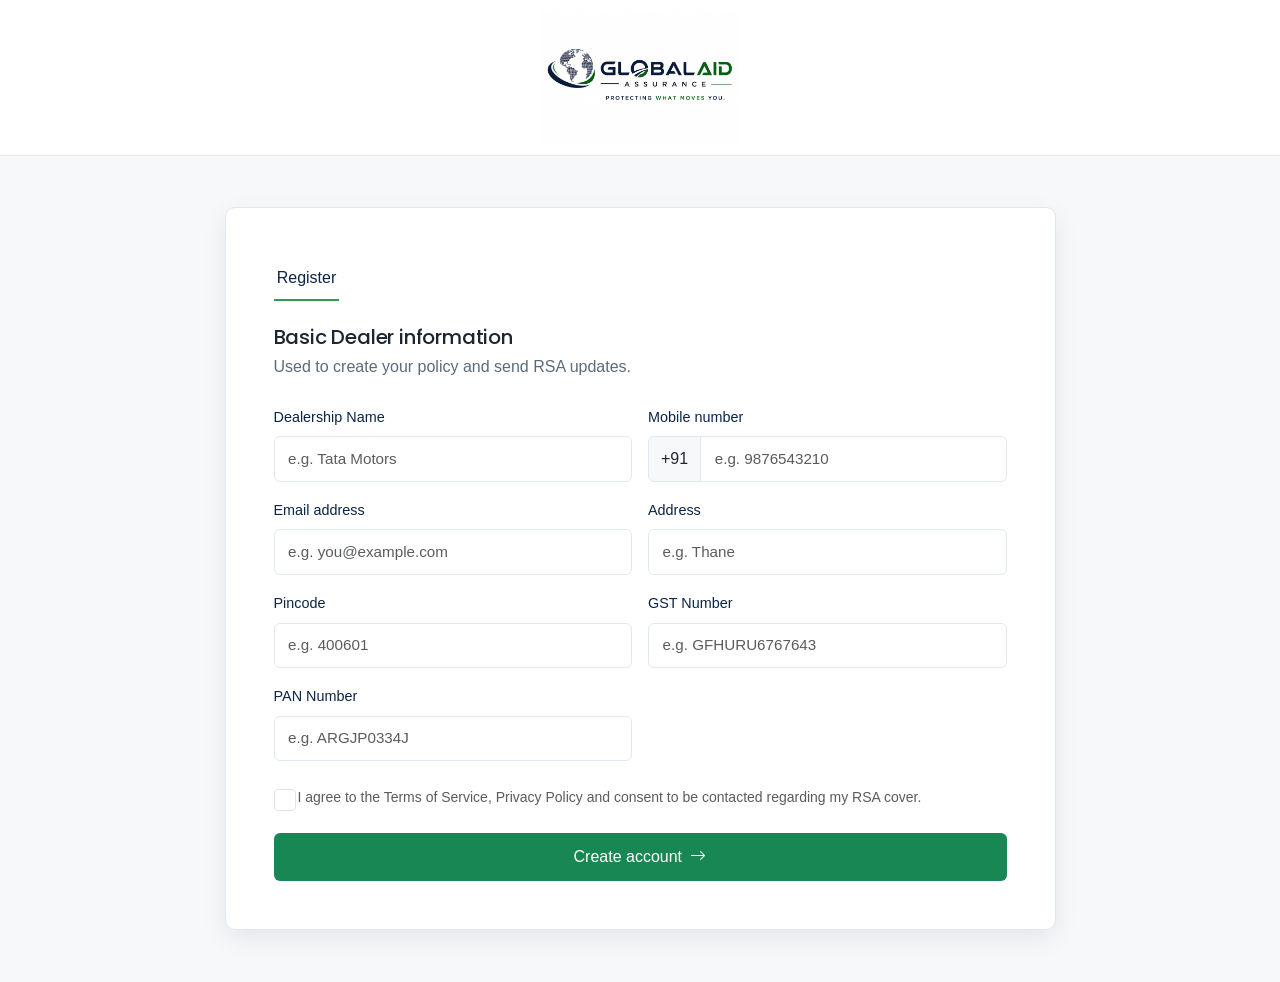
<file: index.html>
<!DOCTYPE html>
<html lang="en">
<head>
<meta charset="UTF-8">
<meta name="viewport" content="width=device-width, initial-scale=1">
<title>Register | GlobalAid Assurance</title>
<link rel="icon" href="assets/images/logo.jpg">
<link href="https://cdn.jsdelivr.net/npm/bootstrap@5.3.3/dist/css/bootstrap.min.css" rel="stylesheet">
<link href="https://cdn.jsdelivr.net/npm/bootstrap-icons@1.11.3/font/bootstrap-icons.css" rel="stylesheet">
<link href="https://fonts.googleapis.com/css2?family=Poppins:wght@500;600;700&family=Inter:wght@400;500;600&display=swap" rel="stylesheet">
<link href="assets/css/style.css" rel="stylesheet">
<style>

body{
font-family:Arial,sans-serif;
}

.form-row{
margin-bottom:15px;
}

input,textarea{
width:300px;
padding:10px;
}

.error{
color:red;  
font-size:12px;
}

.success{
color:green;
font-size:14px;
}

.btn{
background:#198754;
color:#fff;
border:none;
padding:12px 25px;
cursor:pointer;
}

</style>
</head>
<body>

<nav class="navbar navbar-expand-lg ga-navbar">
  <div class="container" style="text-align: center;">
    <a class="navbar-brand11" href="index.html"><img src="assets/images/logo.jpg" alt="GlobalAid Assurance" style="width: 18%;"></a>
   <!--  <div class="ms-auto"><a href="login.html" class="btn btn-login btn-sm">Already have an account? Log in</a></div> -->
  </div>
</nav>
 
<div class="auth-shell">
  <div class="container">
    <div class="row justify-content-center">
      <div class="col-lg-9">
        <div class="row g-0 auth-card p-0 overflow-hidden">
          <!-- <div class="col-lg-5 auth-side">
            <h2>Create your GlobalAid account</h2>
            <p>Register once to buy RSA cover, manage policies and request roadside help.</p>
            <ul>
              <li><i class="bi bi-check-circle-fill"></i>Takes under two minutes</li>
              <li><i class="bi bi-check-circle-fill"></i>No documents needed to sign up</li>
              <li><i class="bi bi-check-circle-fill"></i>Add vehicles after registering</li>
            </ul>
          </div> -->
          <div class="col-lg-12">
            <div class="p-4 p-lg-5">

              <ul class="nav tab-toggle mb-4">
<!--                 <li class="nav-item"><a class="nav-link" href="login.html">Log in</a></li>
 -->                <li class="nav-item"><a class="nav-link active" href="#">Register</a></li>
              </ul>

              <div id="regForm">
                <h3 class="h5 mb-1">Basic Dealer information</h3>
                <p class="mb-4">Used to create your policy and send RSA updates.</p>
                <form  id="registerForm" method="post" enctype="multipart/form-data">
                  <div class="row g-3">
                    <div class="col-md-6">
                      <label class="form-label">Dealership Name</label>
                      <input type="text" class="form-control" placeholder="e.g. Tata Motors" name="name" id="name">
                      <div class="error" id="name_error"></div>
                    </div>
                    <!--div class="col-md-6">
                      <label class="form-label">Date of birth</label>
                      <input type="date" class="form-control" required>
                    </div-->
                    <div class="col-md-6">
                      <label class="form-label">Mobile number</label>
                      <div class="input-group">
                        <span class="input-group-text" style="background:#F6F8FA;border-color:var(--border);">+91</span>
                        <input type="tel" class="form-control" maxlength="10" pattern="[0-9]{10}" name="mobile" id="mobile" placeholder="e.g. 9876543210" >
                      </div>
                                              <div class="error" id="mobile_error"></div>

                    </div>
                    <div class="col-md-6">
                      <label class="form-label">Email address</label>
                      <input type="email" class="form-control" placeholder="e.g. you@example.com"  name="email" id="email">
                                            <div class="error" id="email_error"></div>
                    </div>
                    <div class="col-md-6">
                      <label class="form-label">Address</label>
                      <input type="text" class="form-control" placeholder="e.g. Thane"  name="address" id="address">
                      <div class="error" id="address_error"></div>
                    </div>
                    <div class="col-md-6">
                      <label class="form-label">Pincode</label>
                      <input type="text" class="form-control" name="pincode" id="pincode" maxlength="6" pattern="[0-9]{6}" placeholder="e.g. 400601"  >
                      <div class="error" id="pincode_error"></div>
                    </div>
                     <div class="col-md-6">
                      <label class="form-label">GST Number</label>
                      <input type="text" class="form-control"  maxlength="15" name="gst" id="gst" placeholder="e.g. GFHURU6767643"  >
                      <div class="error" id="gst_error"></div>
                    </div>
                     <div class="col-md-6">
                      <label class="form-label">PAN Number</label>
<!--                       <input type="file" class="form-control" name="rccopy" id="rccopy" required >
 -->
            <input type="text" class="form-control" maxlength="10" name="pan_number" id="pan_number" placeholder="e.g. ARGJP0334J"  >
                      
 <div class="error" id="pan_error"></div>

                    </div>
                    <!--div class="col-md-6">
                      <label class="form-label">Vehicle type</label>
                      <select class="form-select" required>
                        <option value="" selected disabled>Select vehicle type</option>
                        <option>Two-wheeler</option>
                        <option>Four-wheeler (private)</option>
                        <option>Four-wheeler (commercial)</option>
                      </select>
                    </div>
                    <div class="col-md-6">
                      <label class="form-label">Vehicle registration no.</label>
                      <input type="text" class="form-control" placeholder="MH04 AB 4521">
                    </div-->
                  </div>
                  <div class="form-check my-4">
                    <input class="form-check-input" type="checkbox" id="terms" >
                    <div class="error" id="terms_error"></div>
                    <label class="form-check-label small text-muted" for="tncReg">
                      I agree to the Terms of Service, Privacy Policy and consent to be contacted regarding my RSA cover.
                    </label>
                  </div>
                  <button type="submit" id="submitBtn" class="btn btn-primary-ga w-100">Create account <i class="bi bi-arrow-right ms-1"></i></button>
                  <div id="response"></div>
                </form>
              </div>

              <div id="regSuccess" style="display:none;" class="text-center py-4">
                <div class="mb-3"><i class="bi bi-check-circle-fill" style="font-size:3rem;color:var(--green-600);"></i></div>
                <h3 class="h5">Account created</h3>
                <p class="mb-4">We've sent a email to your registered email with logoin credentials.</p>
<!--                 <a href="login.html" class="btn btn-primary-ga">Go to log in</a>
 -->              </div>

            </div>
          </div>
        </div>
      </div>
    </div>
  </div>
</div>

<script src="https://cdn.jsdelivr.net/npm/bootstrap@5.3.3/dist/js/bootstrap.bundle.min.js"></script>
<script src="https://code.jquery.com/jquery-1.12.4.min.js"></script>

<script>

$(document).ready(function(){

$("#registerForm").submit(function(e){

e.preventDefault();

$(".error").html("");
$("#response").html("");

var valid = true;

var name=$("#name").val().trim();
var mobile=$("#mobile").val().trim();
var email=$("#email").val().trim();
var address=$("#address").val().trim();
var pincode=$("#pincode").val().trim();
var gst = $("#gst").val().trim();
var rccopy = $("#rccopy").val();
var pan_number = $("#pan_number").val().trim();

var emailPattern =
/^[^\s@]+@[^\s@]+\.[^\s@]+$/;
if(name==""){
$("#name_error").html("Please enter name");
valid=false;
}
if(gst==""){
$("#gst_error").html("Please enter GST number");
valid=false;
}

/*if(rccopy==""){
$("#rccopy_error").html("Please upload RC copy");
valid=false;
} 
else
{
var ext=rccopy.split('.').pop().toLowerCase();

if($.inArray(ext,['jpg','jpeg','png','pdf'])==-1)
{
$("#document_error").html(
"Only JPG, JPEG, PNG and PDF allowed"
);
valid=false;
}

var fileSize =
$("#rccopy")[0].files[0].size;

if(fileSize > 2097152)
{
$("#document_error").html(
"Maximum file size 2MB"
);
valid=false;
}
}*/

if(mobile==""){
$("#mobile_error").html("Please enter mobile");
valid=false;
}
else if(!/^[0-9]{10}$/.test(mobile)){
$("#mobile_error").html("Enter valid 10 digit mobile");
valid=false;
}

if(email==""){
$("#email_error").html("Please enter email");
valid=false;
}
else if(!emailPattern.test(email)){
$("#email_error").html("Enter valid email");
valid=false;
}

if(address==""){
$("#address_error").html("Please enter address");
valid=false;
}
if(pan_number==""){
$("#pan_error").html("Please enter Pan Number");
valid=false;
}

if(pincode==""){
$("#pincode_error").html("Please enter pincode");
valid=false;
}
else if(!/^[0-9]{6}$/.test(pincode)){
$("#pincode_error").html("Enter valid pincode");
valid=false;
}

if(!$("#terms").is(":checked")){
$("#terms_error").html("Please accept Terms");
valid=false;
}

if(valid==false){
return false;
}

$("#submitBtn")
.prop("disabled",true)
.text("Please Wait...");
var formData = new FormData(document.getElementById("registerForm"));
$.ajax({

url:"save-registration.php",
type:"POST",
data:formData,
processData: false,
contentType: false,
cache: false,
success:function(res){

if(res.status=="success")
{
$("#response").html(
'<div class="success">'+
res.message+
'</div>'
);

$("#registerForm")[0].reset();
}
else
{
$("#response").html(
'<div class="error">'+
res.message+
'</div>'
);
}

$("#submitBtn")
.prop("disabled",false)
.text("Create Account");

$("#regSuccess")
.prop("disabled", false);


}

});

});

});

</script>


<!-- <script>
function submitReg(e){
  e.preventDefault();
  document.getElementById('regForm').style.display = 'none';
  document.getElementById('regSuccess').style.display = 'block';
  return false;
}
</script> -->
</body>
</html>
</file>
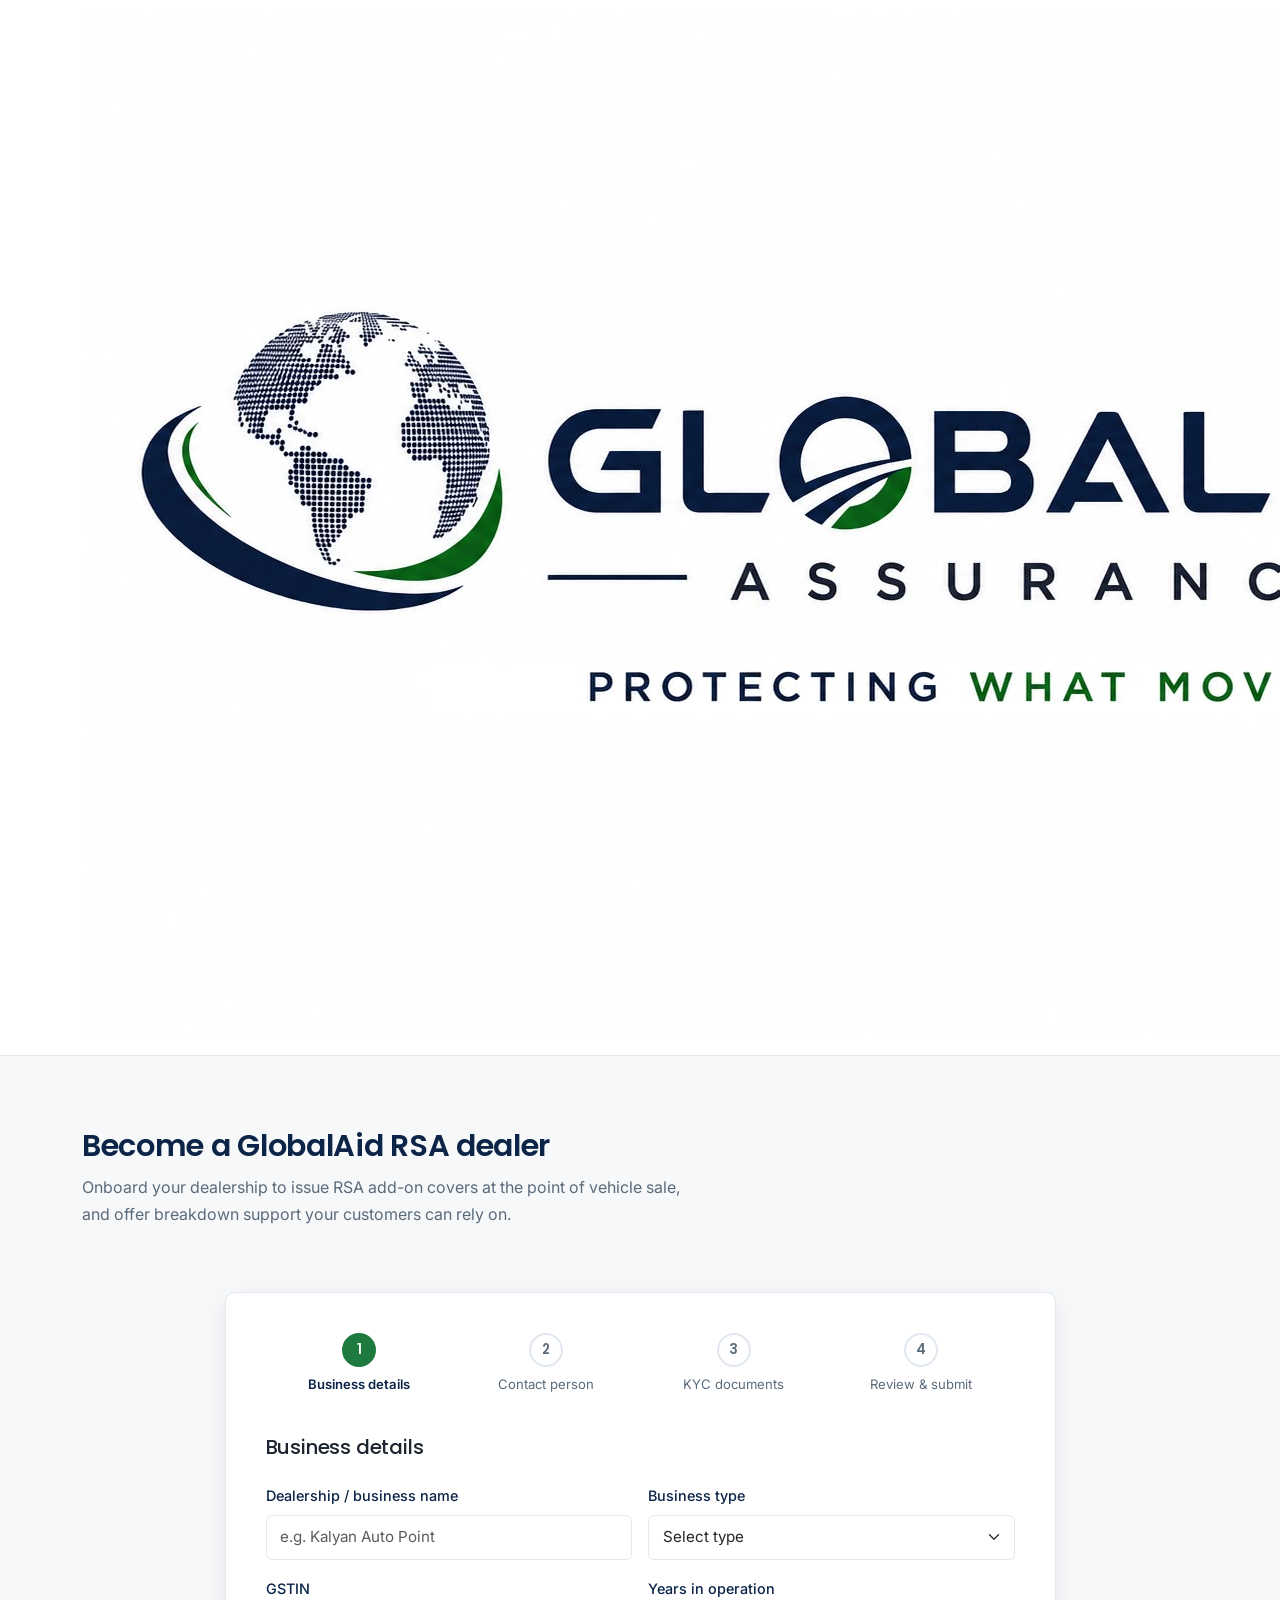
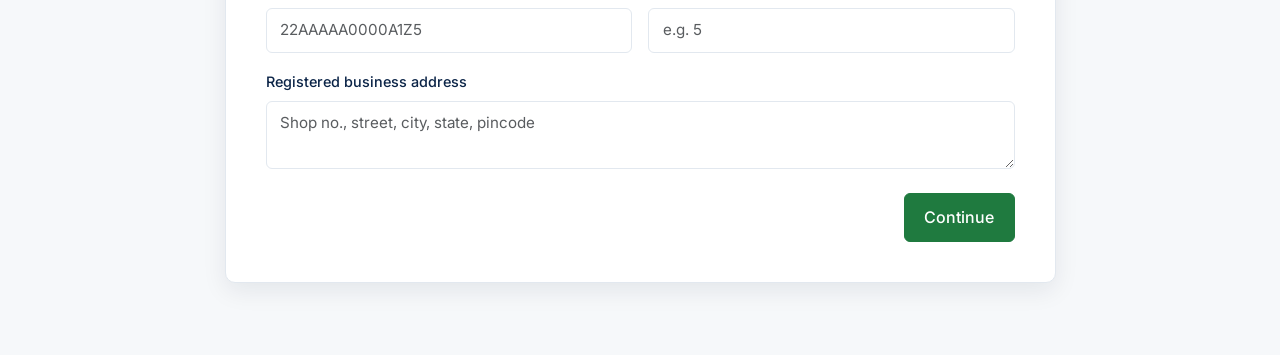
<file: dealer-onboarding.html>
<!DOCTYPE html>
<html lang="en">
<head>
<meta charset="UTF-8">
<meta name="viewport" content="width=device-width, initial-scale=1">
<title>Dealer Onboarding | GlobalAid Assurance</title>
<link rel="icon" href="assets/images/logo.jpg">
<link href="https://cdn.jsdelivr.net/npm/bootstrap@5.3.3/dist/css/bootstrap.min.css" rel="stylesheet">
<link href="https://cdn.jsdelivr.net/npm/bootstrap-icons@1.11.3/font/bootstrap-icons.css" rel="stylesheet">
<link href="https://fonts.googleapis.com/css2?family=Poppins:wght@500;600;700&family=Inter:wght@400;500;600&display=swap" rel="stylesheet">
<link href="assets/css/style.css" rel="stylesheet">
</head>
<body>

<nav class="navbar navbar-expand-lg ga-navbar">
  <div class="container">
    <a class="navbar-brand" href="index.html"><img src="assets/images/logo.jpg" alt="GlobalAid Assurance"></a>
    <button class="navbar-toggler" type="button" data-bs-toggle="collapse" data-bs-target="#navMain">
      <span class="navbar-toggler-icon"></span>
    </button>
    <div class="collapse navbar-collapse" id="navMain">
      <ul class="navbar-nav mx-auto">
        <li class="nav-item"><a class="nav-link" href="index.html">Home</a></li>
        <li class="nav-item"><a class="nav-link" href="get-policy.html">Get a Policy</a></li>
        <li class="nav-item"><a class="nav-link" href="policy-download.html">Download Policy</a></li>
        <li class="nav-item"><a class="nav-link active" href="dealer-onboarding.html">Dealer Onboarding</a></li>
      </ul>
      <div class="d-flex gap-2">
        <a href="login.html" class="btn btn-login btn-sm">Log in</a>
        <a href="register.html" class="btn btn-register btn-sm">Register</a>
      </div>
    </div>
  </div>
</nav>

<section class="section">
  <div class="container">
    <div class="row mb-5">
      <div class="col-lg-7">
        <h1 class="section-title">Become a GlobalAid RSA dealer</h1>
        <p class="section-sub">Onboard your dealership to issue RSA add-on covers at the point of vehicle sale, and offer breakdown support your customers can rely on.</p>
      </div>
    </div>

    <div class="row justify-content-center">
      <div class="col-lg-9">
        <div class="auth-card">

          <ul class="stepper" id="stepperNav">
            <li class="active" data-step="1"><div class="circle">1</div>Business details</li>
            <li data-step="2"><div class="circle">2</div>Contact person</li>
            <li data-step="3"><div class="circle">3</div>KYC documents</li>
            <li data-step="4"><div class="circle">4</div>Review & submit</li>
          </ul>

          <form onsubmit="return finishOnboarding(event)">

            <!-- Step 1 -->
            <div class="step-panel active" data-panel="1">
              <h3 class="h5 mb-4">Business details</h3>
              <div class="row g-3">
                <div class="col-md-6">
                  <label class="form-label">Dealership / business name</label>
                  <input type="text" class="form-control" placeholder="e.g. Kalyan Auto Point" required>
                </div>
                <div class="col-md-6">
                  <label class="form-label">Business type</label>
                  <select class="form-select" required>
                    <option value="" selected disabled>Select type</option>
                    <option>Vehicle dealership</option>
                    <option>Service center / garage</option>
                    <option>Insurance agent</option>
                    <option>Fleet operator</option>
                  </select>
                </div>
                <div class="col-md-6">
                  <label class="form-label">GSTIN</label>
                  <input type="text" class="form-control" placeholder="22AAAAA0000A1Z5" required>
                </div>
                <div class="col-md-6">
                  <label class="form-label">Years in operation</label>
                  <input type="number" class="form-control" min="0" placeholder="e.g. 5" required>
                </div>
                <div class="col-12">
                  <label class="form-label">Registered business address</label>
                  <textarea class="form-control" rows="2" placeholder="Shop no., street, city, state, pincode" required></textarea>
                </div>
              </div>
            </div>

            <!-- Step 2 -->
            <div class="step-panel" data-panel="2">
              <h3 class="h5 mb-4">Primary contact person</h3>
              <div class="row g-3">
                <div class="col-md-6">
                  <label class="form-label">Full name</label>
                  <input type="text" class="form-control" placeholder="Contact person name" required>
                </div>
                <div class="col-md-6">
                  <label class="form-label">Designation</label>
                  <input type="text" class="form-control" placeholder="e.g. Owner, Manager">
                </div>
                <div class="col-md-6">
                  <label class="form-label">Mobile number</label>
                  <div class="input-group">
                    <span class="input-group-text" style="background:#F6F8FA;border-color:var(--border);">+91</span>
                    <input type="tel" class="form-control" maxlength="10" pattern="[0-9]{10}" placeholder="98765 43210" required>
                  </div>
                </div>
                <div class="col-md-6">
                  <label class="form-label">Email address</label>
                  <input type="email" class="form-control" placeholder="business@example.com" required>
                </div>
                <div class="col-md-6">
                  <label class="form-label">Expected policies / month</label>
                  <select class="form-select">
                    <option>Fewer than 25</option>
                    <option>25 – 100</option>
                    <option>100 – 500</option>
                    <option>500+</option>
                  </select>
                </div>
              </div>
            </div>

            <!-- Step 3 -->
            <div class="step-panel" data-panel="3">
              <h3 class="h5 mb-4">KYC documents</h3>
              <div class="row g-3">
                <div class="col-md-6">
                  <label class="form-label">PAN card</label>
                  <input type="file" class="form-control">
                </div>
                <div class="col-md-6">
                  <label class="form-label">GST registration certificate</label>
                  <input type="file" class="form-control">
                </div>
                <div class="col-md-6">
                  <label class="form-label">Business address proof</label>
                  <input type="file" class="form-control">
                </div>
                <div class="col-md-6">
                  <label class="form-label">Cancelled cheque / bank proof</label>
                  <input type="file" class="form-control">
                </div>
              </div>
              <p class="small text-muted mt-3"><i class="bi bi-info-circle me-1"></i>Accepted formats: PDF, JPG, PNG. Max 5 MB per file.</p>
            </div>

            <!-- Step 4 -->
            <div class="step-panel" data-panel="4">
              <h3 class="h5 mb-4">Review & submit</h3>
              <div class="policy-card mb-3">
                <p class="mb-2"><strong>Business:</strong> Details as entered in step 1</p>
                <p class="mb-2"><strong>Contact:</strong> Details as entered in step 2</p>
                <p class="mb-0"><strong>Documents:</strong> As uploaded in step 3</p>
              </div>
              <div class="form-check mb-2">
                <input class="form-check-input" type="checkbox" id="dealerTnc" required>
                <label class="form-check-label small text-muted" for="dealerTnc">
                  I confirm the above information is accurate and agree to the Dealer Partner Agreement.
                </label>
              </div>
            </div>

            <div class="d-flex justify-content-between mt-4">
              <button type="button" class="btn btn-outline-ga" id="btnBack" onclick="stepBack()" style="visibility:hidden;">Back</button>
              <button type="button" class="btn btn-primary-ga" id="btnNext" onclick="stepNext()">Continue</button>
              <button type="submit" class="btn btn-primary-ga" id="btnSubmit" style="display:none;">Submit application</button>
            </div>
          </form>

          <div id="dealerSuccess" style="display:none;" class="text-center py-4">
            <div class="mb-3"><i class="bi bi-check-circle-fill" style="font-size:3rem;color:var(--green-600);"></i></div>
            <h3 class="h5">Application submitted</h3>
            <p class="mb-4">Our partnerships team will verify your documents and reach out within 2 business days.</p>
            <a href="index.html" class="btn btn-primary-ga">Back to home</a>
          </div>

        </div>
      </div>
    </div>
  </div>
</section>

<script src="https://cdn.jsdelivr.net/npm/bootstrap@5.3.3/dist/js/bootstrap.bundle.min.js"></script>
<script>
let current = 1;
const total = 4;

function render(){
  document.querySelectorAll('.step-panel').forEach(p => p.classList.toggle('active', +p.dataset.panel === current));
  document.querySelectorAll('#stepperNav li').forEach(li => {
    const n = +li.dataset.step;
    li.classList.toggle('active', n === current);
    li.classList.toggle('done', n < current);
  });
  document.getElementById('btnBack').style.visibility = current === 1 ? 'hidden' : 'visible';
  document.getElementById('btnNext').style.display = current === total ? 'none' : 'inline-block';
  document.getElementById('btnSubmit').style.display = current === total ? 'inline-block' : 'none';
}
function stepNext(){
  const panel = document.querySelector('.step-panel[data-panel="'+current+'"]');
  const inputs = panel.querySelectorAll('input[required], select[required], textarea[required]');
  for(const inp of inputs){ if(!inp.reportValidity()) return; }
  if(current < total){ current++; render(); }
}
function stepBack(){
  if(current > 1){ current--; render(); }
}
function finishOnboarding(e){
  e.preventDefault();
  document.querySelector('.auth-card form').style.display = 'none';
  document.getElementById('stepperNav').style.display = 'none';
  document.getElementById('dealerSuccess').style.display = 'block';
  return false;
}
render();
</script>
</body>
</html>
</file>
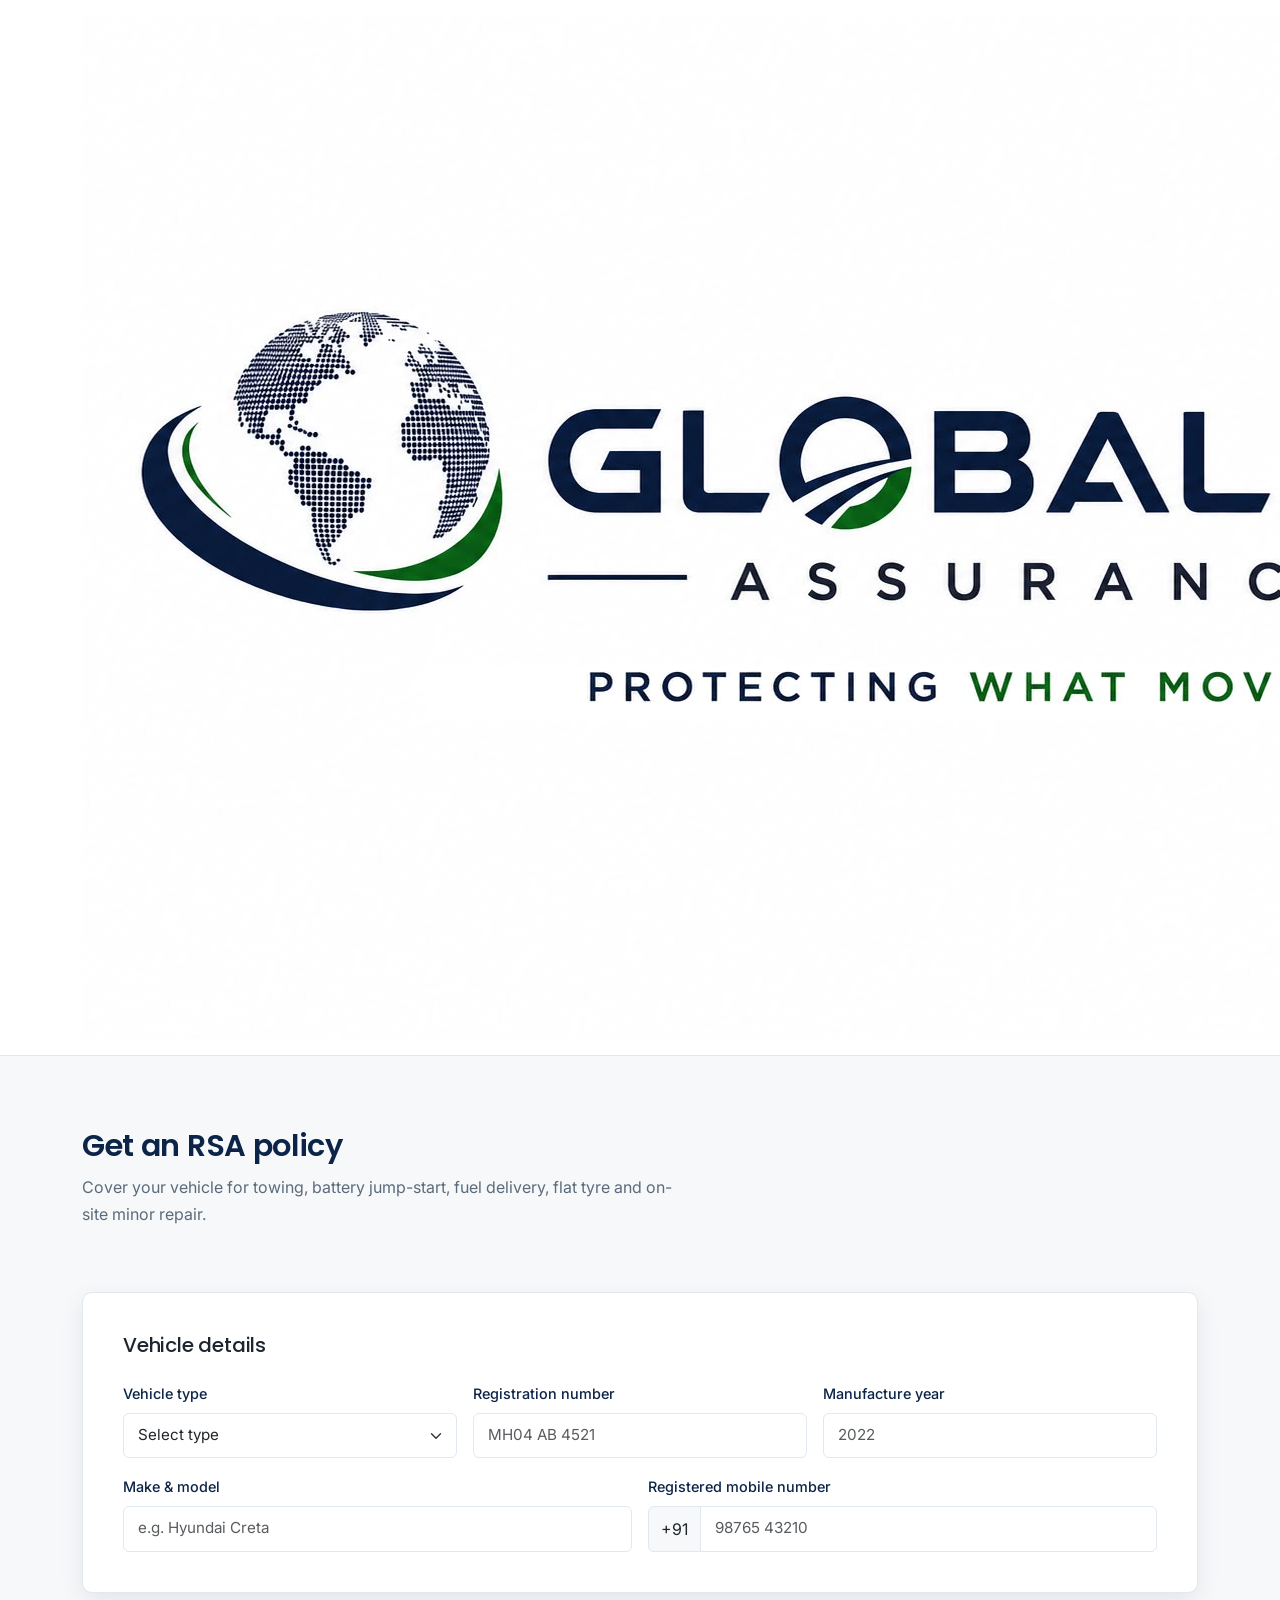
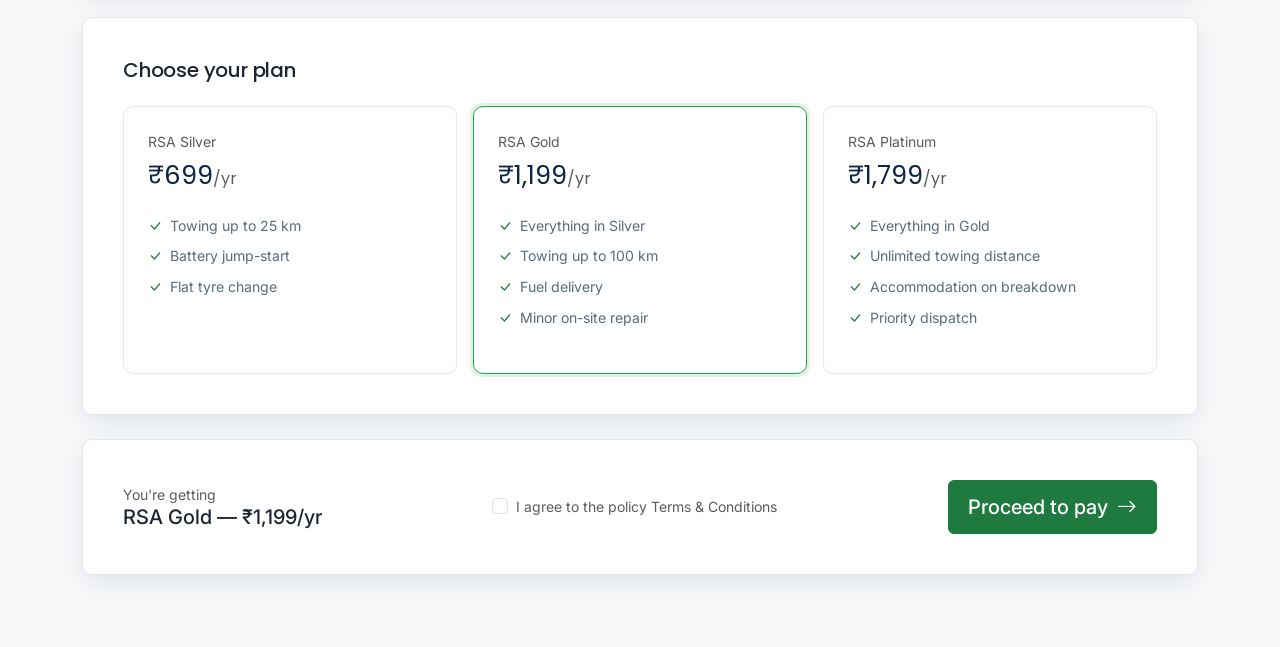
<file: get-policy.html>
<!DOCTYPE html>
<html lang="en">
<head>
<meta charset="UTF-8">
<meta name="viewport" content="width=device-width, initial-scale=1">
<title>Get a Policy | GlobalAid Assurance</title>
<link rel="icon" href="assets/images/logo.jpg">
<link href="https://cdn.jsdelivr.net/npm/bootstrap@5.3.3/dist/css/bootstrap.min.css" rel="stylesheet">
<link href="https://cdn.jsdelivr.net/npm/bootstrap-icons@1.11.3/font/bootstrap-icons.css" rel="stylesheet">
<link href="https://fonts.googleapis.com/css2?family=Poppins:wght@500;600;700&family=Inter:wght@400;500;600&display=swap" rel="stylesheet">
<link href="assets/css/style.css" rel="stylesheet">
<style>
.plan-card {
  border: 1px solid var(--border);
  border-radius: var(--radius);
  padding: 1.5rem;
  height: 100%;
  cursor: pointer;
  background: var(--surface);
  transition: border-color .15s, box-shadow .15s;
}
.plan-card.selected { border-color: var(--green-500); box-shadow: 0 0 0 3px rgba(46,158,82,.15); }
.plan-card .price { font-family: var(--font-head); font-size: 1.6rem; color: var(--navy-800); }
.plan-card ul { padding-left: 0; list-style: none; font-size: .88rem; }
.plan-card ul li { padding: .3rem 0; color: var(--text-muted); }
.plan-card ul li i { color: var(--green-600); margin-right: .5rem; }
</style>
</head>
<body>

<nav class="navbar navbar-expand-lg ga-navbar">
  <div class="container">
    <a class="navbar-brand" href="index.html"><img src="assets/images/logo.jpg" alt="GlobalAid Assurance"></a>
    <button class="navbar-toggler" type="button" data-bs-toggle="collapse" data-bs-target="#navMain">
      <span class="navbar-toggler-icon"></span>
    </button>
    <div class="collapse navbar-collapse" id="navMain">
      <ul class="navbar-nav mx-auto">
        <li class="nav-item"><a class="nav-link" href="index.html">Home</a></li>
        <li class="nav-item"><a class="nav-link active" href="get-policy.html">Get a Policy</a></li>
        <li class="nav-item"><a class="nav-link" href="policy-download.html">Download Policy</a></li>
        <li class="nav-item"><a class="nav-link" href="dealer-onboarding.html">Dealer Onboarding</a></li>
      </ul>
      <div class="d-flex gap-2">
        <a href="login.html" class="btn btn-login btn-sm">Log in</a>
        <a href="register.html" class="btn btn-register btn-sm">Register</a>
      </div>
    </div>
  </div>
</nav>

<section class="section">
  <div class="container">
    <div class="row mb-5">
      <div class="col-lg-7">
        <h1 class="section-title">Get an RSA policy</h1>
        <p class="section-sub">Cover your vehicle for towing, battery jump-start, fuel delivery, flat tyre and on-site minor repair.</p>
      </div>
    </div>

    <form onsubmit="return submitPolicy(event)">
      <!-- Vehicle details -->
      <div class="auth-card mb-4">
        <h3 class="h5 mb-4">Vehicle details</h3>
        <div class="row g-3">
          <div class="col-md-4">
            <label class="form-label">Vehicle type</label>
            <select class="form-select" required>
              <option value="" selected disabled>Select type</option>
              <option>Two-wheeler</option>
              <option>Four-wheeler (private)</option>
              <option>Four-wheeler (commercial)</option>
            </select>
          </div>
          <div class="col-md-4">
            <label class="form-label">Registration number</label>
            <input type="text" class="form-control" placeholder="MH04 AB 4521" required>
          </div>
          <div class="col-md-4">
            <label class="form-label">Manufacture year</label>
            <input type="number" class="form-control" min="1990" max="2026" placeholder="2022" required>
          </div>
          <div class="col-md-6">
            <label class="form-label">Make & model</label>
            <input type="text" class="form-control" placeholder="e.g. Hyundai Creta" required>
          </div>
          <div class="col-md-6">
            <label class="form-label">Registered mobile number</label>
            <div class="input-group">
              <span class="input-group-text" style="background:#F6F8FA;border-color:var(--border);">+91</span>
              <input type="tel" class="form-control" maxlength="10" pattern="[0-9]{10}" placeholder="98765 43210" required>
            </div>
          </div>
        </div>
      </div>

      <!-- Plan selection -->
      <div class="auth-card mb-4">
        <h3 class="h5 mb-4">Choose your plan</h3>
        <div class="row g-3">
          <div class="col-md-4">
            <div class="plan-card" onclick="selectPlan(this,'Silver',699)">
              <div class="text-muted small mb-1">RSA Silver</div>
              <div class="price">₹699<span class="fs-6 text-muted">/yr</span></div>
              <ul class="mt-3">
                <li><i class="bi bi-check-lg"></i>Towing up to 25 km</li>
                <li><i class="bi bi-check-lg"></i>Battery jump-start</li>
                <li><i class="bi bi-check-lg"></i>Flat tyre change</li>
              </ul>
            </div>
          </div>
          <div class="col-md-4">
            <div class="plan-card selected" onclick="selectPlan(this,'Gold',1199)">
              <div class="text-muted small mb-1">RSA Gold</div>
              <div class="price">₹1,199<span class="fs-6 text-muted">/yr</span></div>
              <ul class="mt-3">
                <li><i class="bi bi-check-lg"></i>Everything in Silver</li>
                <li><i class="bi bi-check-lg"></i>Towing up to 100 km</li>
                <li><i class="bi bi-check-lg"></i>Fuel delivery</li>
                <li><i class="bi bi-check-lg"></i>Minor on-site repair</li>
              </ul>
            </div>
          </div>
          <div class="col-md-4">
            <div class="plan-card" onclick="selectPlan(this,'Platinum',1799)">
              <div class="text-muted small mb-1">RSA Platinum</div>
              <div class="price">₹1,799<span class="fs-6 text-muted">/yr</span></div>
              <ul class="mt-3">
                <li><i class="bi bi-check-lg"></i>Everything in Gold</li>
                <li><i class="bi bi-check-lg"></i>Unlimited towing distance</li>
                <li><i class="bi bi-check-lg"></i>Accommodation on breakdown</li>
                <li><i class="bi bi-check-lg"></i>Priority dispatch</li>
              </ul>
            </div>
          </div>
        </div>
      </div>

      <!-- Summary -->
      <div class="auth-card d-flex flex-wrap justify-content-between align-items-center gap-3">
        <div>
          <div class="text-muted small">You're getting</div>
          <div class="h5 mb-0"><span id="planName">RSA Gold</span> — <span id="planPrice">₹1,199</span>/yr</div>
        </div>
        <div class="form-check">
          <input class="form-check-input" type="checkbox" id="policyTnc" required>
          <label class="form-check-label small text-muted" for="policyTnc">I agree to the policy Terms & Conditions</label>
        </div>
        <button type="submit" class="btn btn-primary-ga btn-lg">Proceed to pay <i class="bi bi-arrow-right ms-1"></i></button>
      </div>
    </form>

    <!-- Success -->
    <div id="policySuccess" style="display:none;" class="row justify-content-center mt-4">
      <div class="col-lg-7 text-center">
        <div class="policy-card">
          <i class="bi bi-check-circle-fill" style="font-size:2.6rem;color:var(--green-600);"></i>
          <h3 class="h5 mt-3">Policy issued successfully</h3>
          <p>Your RSA policy <strong>RSA-2026-084213</strong> is now active.</p>
          <a href="policy-download.html" class="btn btn-primary-ga">Download policy</a>
        </div>
      </div>
    </div>
  </div>
</section>

<script src="https://cdn.jsdelivr.net/npm/bootstrap@5.3.3/dist/js/bootstrap.bundle.min.js"></script>
<script>
function selectPlan(el, name, price){
  document.querySelectorAll('.plan-card').forEach(c => c.classList.remove('selected'));
  el.classList.add('selected');
  document.getElementById('planName').textContent = 'RSA ' + name;
  document.getElementById('planPrice').textContent = '₹' + price.toLocaleString('en-IN');
}
function submitPolicy(e){
  e.preventDefault();
  document.querySelector('form').style.display = 'none';
  document.getElementById('policySuccess').style.display = 'flex';
  document.getElementById('policySuccess').scrollIntoView({behavior:'smooth'});
  return false;
}
</script>
</body>
</html>
</file>
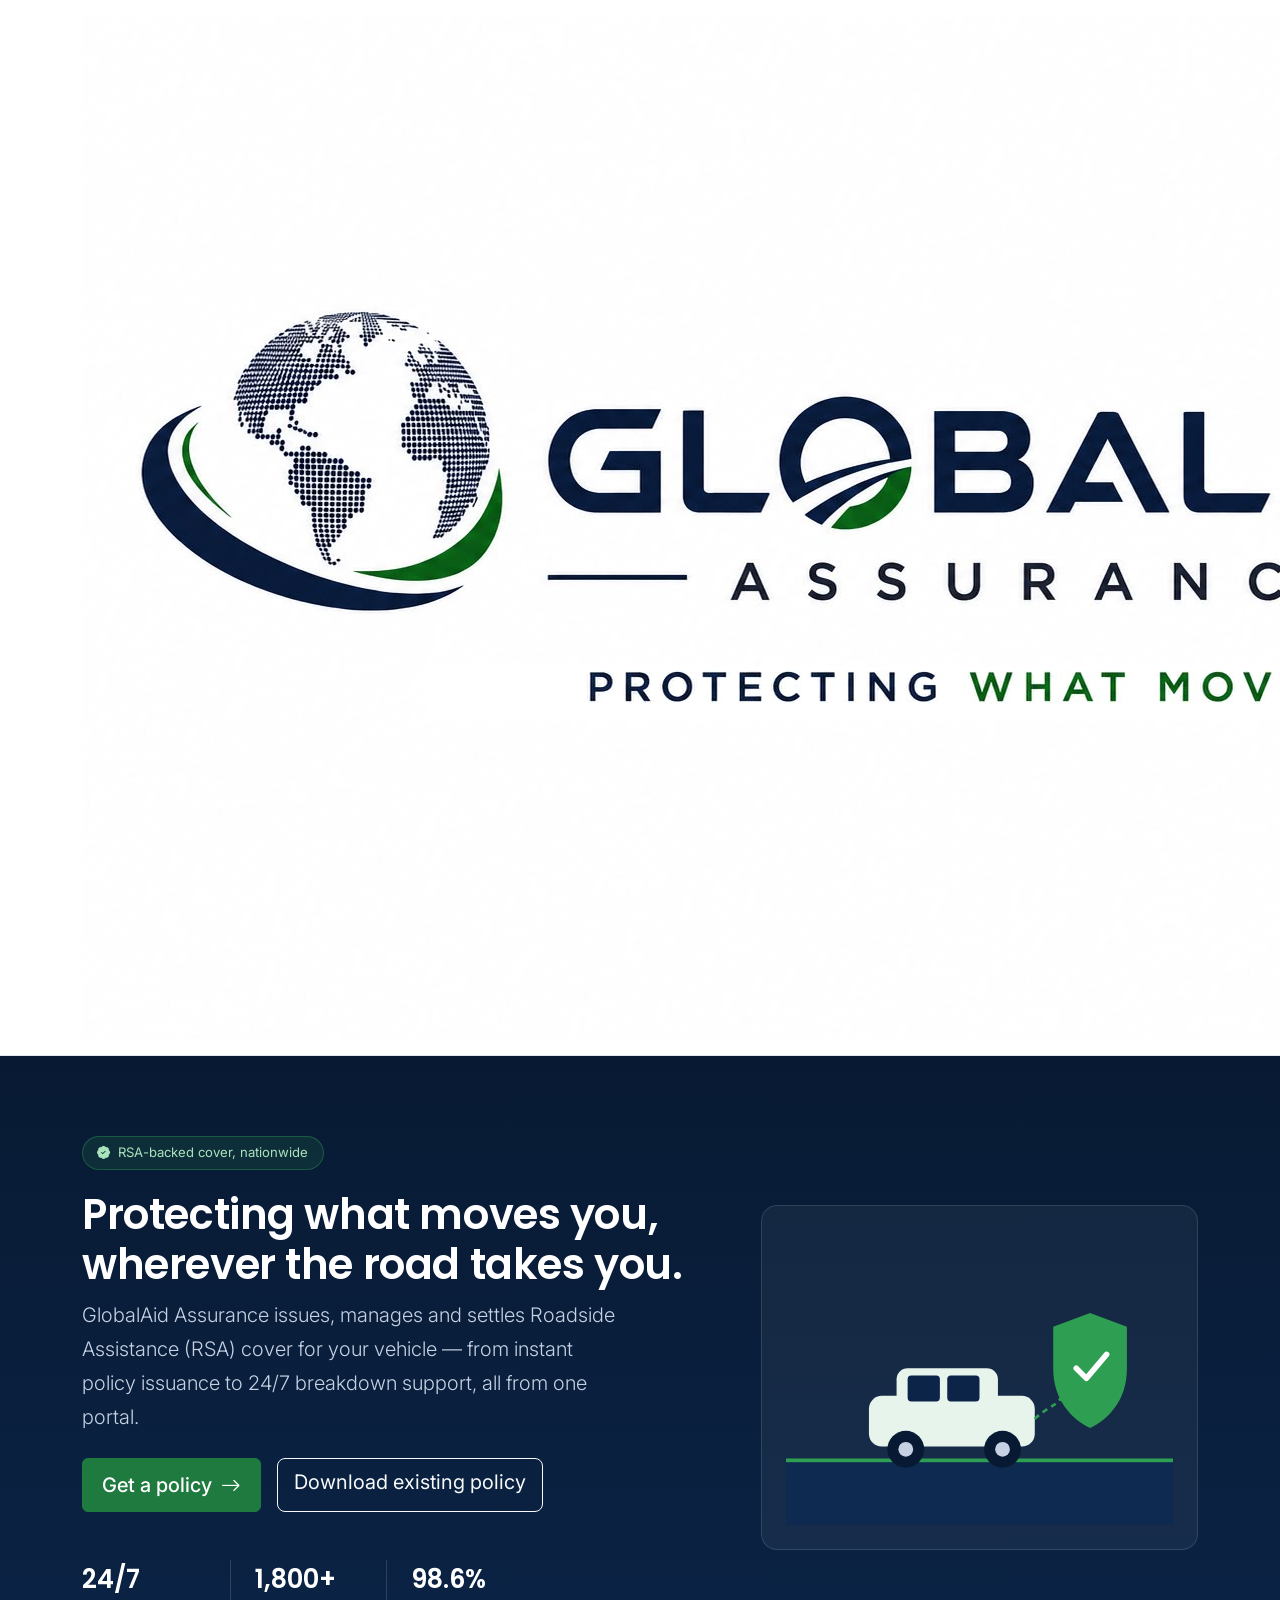
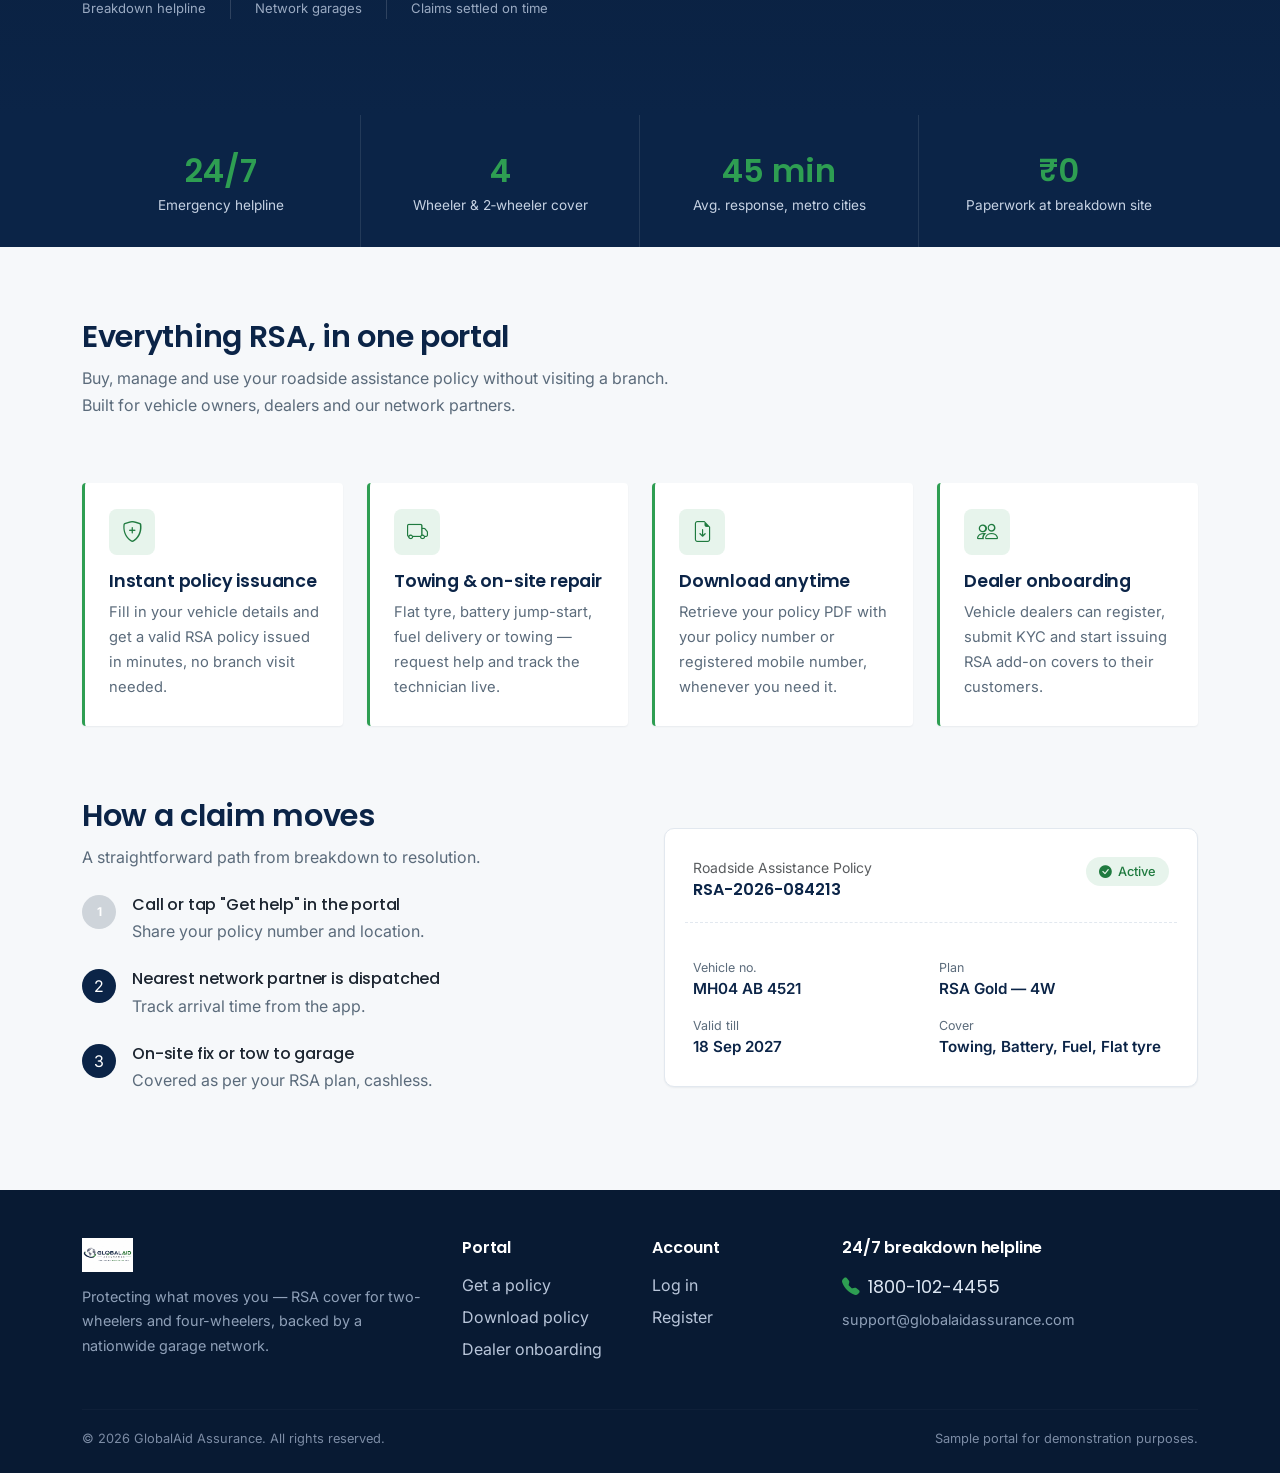
<file: index-1.html>
<!DOCTYPE html>
<html lang="en">
<head>
<meta charset="UTF-8">
<meta name="viewport" content="width=device-width, initial-scale=1">
<title>GlobalAid Assurance | Roadside Assistance Portal</title>
<link rel="icon" href="assets/images/logo.jpg">
<link href="https://cdn.jsdelivr.net/npm/bootstrap@5.3.3/dist/css/bootstrap.min.css" rel="stylesheet">
<link href="https://cdn.jsdelivr.net/npm/bootstrap-icons@1.11.3/font/bootstrap-icons.css" rel="stylesheet">
<link href="https://fonts.googleapis.com/css2?family=Poppins:wght@500;600;700&family=Inter:wght@400;500;600&display=swap" rel="stylesheet">
<link href="assets/css/style.css" rel="stylesheet">
</head>
<body>

<!-- Navbar -->
<nav class="navbar navbar-expand-lg ga-navbar sticky-top">
  <div class="container">
    <a class="navbar-brand" href="index.html"><img src="assets/images/logo.jpg" alt="GlobalAid Assurance"></a>
    <button class="navbar-toggler" type="button" data-bs-toggle="collapse" data-bs-target="#navMain">
      <span class="navbar-toggler-icon"></span>
    </button>
    <div class="collapse navbar-collapse" id="navMain">
      <ul class="navbar-nav mx-auto">
        <li class="nav-item"><a class="nav-link active" href="index.html">Home</a></li>
        <li class="nav-item"><a class="nav-link" href="get-policy.html">Get a Policy</a></li>
        <li class="nav-item"><a class="nav-link" href="policy-download.html">Download Policy</a></li>
        <li class="nav-item"><a class="nav-link" href="dealer-onboarding.html">Dealer Onboarding</a></li>
      </ul>
      <div class="d-flex gap-2">
        <a href="login.html" class="btn btn-login btn-sm">Log in</a>
        <a href="register.html" class="btn btn-register btn-sm">Register</a>
      </div>
    </div>
  </div>
</nav>

<!-- Hero -->
<header class="hero">
  <div class="container position-relative">
    <div class="row align-items-center g-5">
      <div class="col-lg-7">
        <span class="hero-badge"><i class="bi bi-patch-check-fill"></i> RSA-backed cover, nationwide</span>
        <h1>Protecting what moves you, wherever the road takes you.</h1>
        <p class="lead">GlobalAid Assurance issues, manages and settles Roadside Assistance (RSA) cover for your vehicle — from instant policy issuance to 24/7 breakdown support, all from one portal.</p>
        <div class="d-flex flex-wrap gap-3 mt-4">
          <a href="get-policy.html" class="btn btn-primary-ga btn-lg">Get a policy <i class="bi bi-arrow-right ms-1"></i></a>
          <a href="policy-download.html" class="btn btn-outline-light btn-lg">Download existing policy</a>
        </div>
        <div class="d-flex stat-row mt-5 flex-wrap">
          <div class="stat"><div class="stat-value">24/7</div><div class="stat-label">Breakdown helpline</div></div>
          <div class="stat"><div class="stat-value">1,800+</div><div class="stat-label">Network garages</div></div>
          <div class="stat"><div class="stat-value">98.6%</div><div class="stat-label">Claims settled on time</div></div>
        </div>
      </div>
      <div class="col-lg-5 d-none d-lg-block">
        <div class="p-4" style="background:rgba(255,255,255,.05); border:1px solid rgba(255,255,255,.12); border-radius:16px;">
          <svg viewBox="0 0 420 320" xmlns="http://www.w3.org/2000/svg" width="100%">
            <rect x="0" y="0" width="420" height="320" fill="none"/>
            <!-- road -->
            <rect x="0" y="250" width="420" height="70" fill="#0F2A50"/>
            <rect x="0" y="248" width="420" height="4" fill="#2E9E52"/>
            <!-- car body -->
            <rect x="90" y="180" width="180" height="55" rx="14" fill="#E7F4EC"/>
            <rect x="120" y="150" width="110" height="45" rx="12" fill="#E7F4EC"/>
            <rect x="132" y="158" width="35" height="28" rx="4" fill="#0B2447"/>
            <rect x="175" y="158" width="35" height="28" rx="4" fill="#0B2447"/>
            <circle cx="130" cy="238" r="20" fill="#081A33"/>
            <circle cx="130" cy="238" r="8" fill="#C6D2E3"/>
            <circle cx="235" cy="238" r="20" fill="#081A33"/>
            <circle cx="235" cy="238" r="8" fill="#C6D2E3"/>
            <!-- shield -->
            <path d="M330 90 L370 105 V150 C370 185 350 205 330 215 C310 205 290 185 290 150 V105 Z" fill="#2E9E52"/>
            <path d="M315 150 L326 161 L348 135" stroke="#fff" stroke-width="6" fill="none" stroke-linecap="round" stroke-linejoin="round"/>
            <!-- tow hook line -->
            <path d="M270 205 C285 190 300 190 300 175" stroke="#2E9E52" stroke-width="3" fill="none" stroke-dasharray="6 5"/>
          </svg>
        </div>
      </div>
    </div>
  </div>
</header>

<!-- Coverage strip -->
<section class="coverage-strip">
  <div class="container">
    <div class="row g-0">
      <div class="col-6 col-md-3 item">
        <div class="num">24/7</div><div class="label">Emergency helpline</div>
      </div>
      <div class="col-6 col-md-3 item">
        <div class="num">4</div><div class="label">Wheeler & 2‑wheeler cover</div>
      </div>
      <div class="col-6 col-md-3 item">
        <div class="num">45 min</div><div class="label">Avg. response, metro cities</div>
      </div>
      <div class="col-6 col-md-3 item">
        <div class="num">₹0</div><div class="label">Paperwork at breakdown site</div>
      </div>
    </div>
  </div>
</section>

<!-- Features -->
<section class="section">
  <div class="container">
    <div class="row mb-5">
      <div class="col-lg-7">
        <h2 class="section-title">Everything RSA, in one portal</h2>
        <p class="section-sub">Buy, manage and use your roadside assistance policy without visiting a branch. Built for vehicle owners, dealers and our network partners.</p>
      </div>
    </div>
    <div class="row g-4">
      <div class="col-md-6 col-lg-3">
        <div class="feature">
          <div class="icon-wrap"><i class="bi bi-shield-plus"></i></div>
          <h3>Instant policy issuance</h3>
          <p>Fill in your vehicle details and get a valid RSA policy issued in minutes, no branch visit needed.</p>
        </div>
      </div>
      <div class="col-md-6 col-lg-3">
        <div class="feature">
          <div class="icon-wrap"><i class="bi bi-truck"></i></div>
          <h3>Towing & on-site repair</h3>
          <p>Flat tyre, battery jump-start, fuel delivery or towing — request help and track the technician live.</p>
        </div>
      </div>
      <div class="col-md-6 col-lg-3">
        <div class="feature">
          <div class="icon-wrap"><i class="bi bi-file-earmark-arrow-down"></i></div>
          <h3>Download anytime</h3>
          <p>Retrieve your policy PDF with your policy number or registered mobile number, whenever you need it.</p>
        </div>
      </div>
      <div class="col-md-6 col-lg-3">
        <div class="feature">
          <div class="icon-wrap"><i class="bi bi-people"></i></div>
          <h3>Dealer onboarding</h3>
          <p>Vehicle dealers can register, submit KYC and start issuing RSA add-on covers to their customers.</p>
        </div>
      </div>
    </div>
  </div>
</section>

<!-- How it works -->
<section class="section pt-0">
  <div class="container">
    <div class="row g-5 align-items-center">
      <div class="col-lg-6">
        <h2 class="section-title">How a claim moves</h2>
        <p class="section-sub mb-4">A straightforward path from breakdown to resolution.</p>
        <div class="d-flex mb-4">
          <div class="me-3"><span class="badge rounded-circle bg-dark-subtle text-navy" style="width:34px;height:34px;display:flex;align-items:center;justify-content:center;background:#0B2447;color:#fff;">1</span></div>
          <div><h3 class="h6 mb-1">Call or tap "Get help" in the portal</h3><p class="mb-0">Share your policy number and location.</p></div>
        </div>
        <div class="d-flex mb-4">
          <div class="me-3"><span style="width:34px;height:34px;display:flex;align-items:center;justify-content:center;background:#0B2447;color:#fff;border-radius:50%;">2</span></div>
          <div><h3 class="h6 mb-1">Nearest network partner is dispatched</h3><p class="mb-0">Track arrival time from the app.</p></div>
        </div>
        <div class="d-flex mb-4">
          <div class="me-3"><span style="width:34px;height:34px;display:flex;align-items:center;justify-content:center;background:#0B2447;color:#fff;border-radius:50%;">3</span></div>
          <div><h3 class="h6 mb-1">On-site fix or tow to garage</h3><p class="mb-0">Covered as per your RSA plan, cashless.</p></div>
        </div>
      </div>
      <div class="col-lg-6">
        <div class="policy-card">
          <div class="d-flex justify-content-between align-items-start mb-3">
            <div>
              <div class="text-muted small">Roadside Assistance Policy</div>
              <div class="policy-no">RSA-2026-084213</div>
            </div>
            <span class="status-pill"><i class="bi bi-check-circle-fill"></i> Active</span>
          </div>
          <div class="row policy-meta g-3">
            <div class="col-6"><div class="label">Vehicle no.</div><div class="value">MH04 AB 4521</div></div>
            <div class="col-6"><div class="label">Plan</div><div class="value">RSA Gold — 4W</div></div>
            <div class="col-6"><div class="label">Valid till</div><div class="value">18 Sep 2027</div></div>
            <div class="col-6"><div class="label">Cover</div><div class="value">Towing, Battery, Fuel, Flat tyre</div></div>
          </div>
        </div>
      </div>
    </div>
  </div>
</section>

<!-- Footer -->
<footer class="ga-footer">
  <div class="container">
    <div class="row g-4">
      <div class="col-lg-4">
        <div class="brand-line"><img src="assets/images/logo.jpg" alt="GlobalAid Assurance"></div>
        <p class="text-muted-light" style="color:#8FA0B8;font-size:.9rem;">Protecting what moves you — RSA cover for two-wheelers and four-wheelers, backed by a nationwide garage network.</p>
      </div>
      <div class="col-6 col-lg-2">
        <h5>Portal</h5>
        <ul class="list-unstyled">
          <li class="mb-2"><a href="get-policy.html">Get a policy</a></li>
          <li class="mb-2"><a href="policy-download.html">Download policy</a></li>
          <li class="mb-2"><a href="dealer-onboarding.html">Dealer onboarding</a></li>
        </ul>
      </div>
      <div class="col-6 col-lg-2">
        <h5>Account</h5>
        <ul class="list-unstyled">
          <li class="mb-2"><a href="login.html">Log in</a></li>
          <li class="mb-2"><a href="register.html">Register</a></li>
        </ul>
      </div>
      <div class="col-lg-4">
        <h5>24/7 breakdown helpline</h5>
        <p style="color:#DCE6F2;font-size:1.1rem;font-family:var(--font-head);margin-bottom:.3rem;"><i class="bi bi-telephone-fill me-2 text-green"></i>1800-102-4455</p>
        <p style="color:#8FA0B8;font-size:.9rem;">support@globalaidassurance.com</p>
      </div>
    </div>
    <hr>
    <div class="d-flex flex-wrap justify-content-between fine">
      <span>&copy; 2026 GlobalAid Assurance. All rights reserved.</span>
      <span>Sample portal for demonstration purposes.</span>
    </div>
  </div>
</footer>

<script src="https://cdn.jsdelivr.net/npm/bootstrap@5.3.3/dist/js/bootstrap.bundle.min.js"></script>
</body>
</html>
</file>
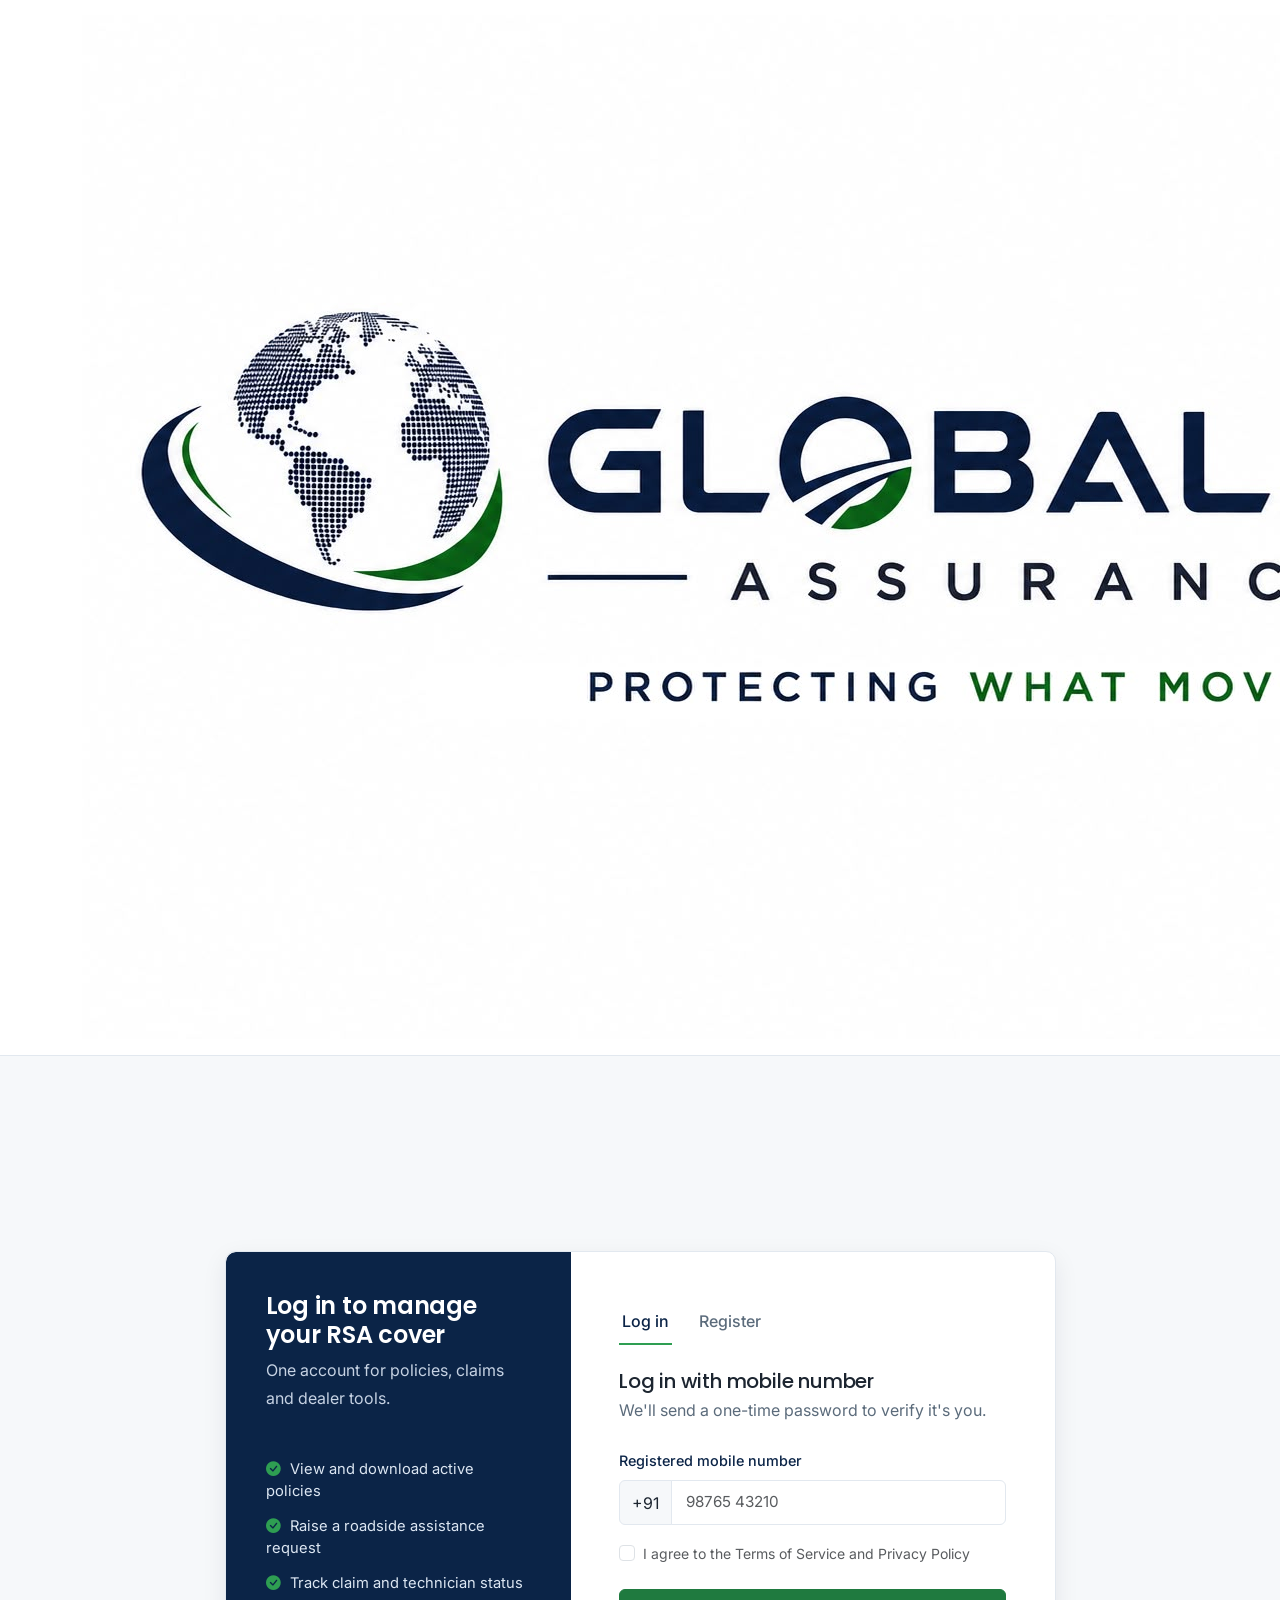
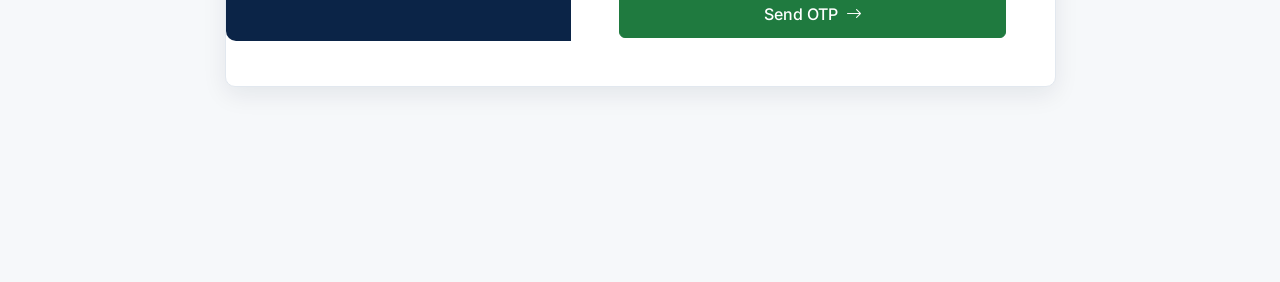
<file: login.html>
<!DOCTYPE html>
<html lang="en">
<head>
<meta charset="UTF-8">
<meta name="viewport" content="width=device-width, initial-scale=1">
<title>Log in | GlobalAid Assurance</title>
<link rel="icon" href="assets/images/logo.jpg">
<link href="https://cdn.jsdelivr.net/npm/bootstrap@5.3.3/dist/css/bootstrap.min.css" rel="stylesheet">
<link href="https://cdn.jsdelivr.net/npm/bootstrap-icons@1.11.3/font/bootstrap-icons.css" rel="stylesheet">
<link href="https://fonts.googleapis.com/css2?family=Poppins:wght@500;600;700&family=Inter:wght@400;500;600&display=swap" rel="stylesheet">
<link href="assets/css/style.css" rel="stylesheet">
</head>
<body>

<nav class="navbar navbar-expand-lg ga-navbar">
  <div class="container">
    <a class="navbar-brand" href="index.html"><img src="assets/images/logo.jpg" alt="GlobalAid Assurance"></a>
    <div class="ms-auto"><a href="register.html" class="btn btn-register btn-sm">New here? Register</a></div>
  </div>
</nav>

<div class="auth-shell">
  <div class="container">
    <div class="row justify-content-center">
      <div class="col-lg-9">
        <div class="row g-0 auth-card p-0 overflow-hidden">
          <div class="col-lg-5 auth-side">
            <h2>Log in to manage your RSA cover</h2>
            <p>One account for policies, claims and dealer tools.</p>
            <ul>
              <li><i class="bi bi-check-circle-fill"></i>View and download active policies</li>
              <li><i class="bi bi-check-circle-fill"></i>Raise a roadside assistance request</li>
              <li><i class="bi bi-check-circle-fill"></i>Track claim and technician status</li>
            </ul>
          </div>
          <div class="col-lg-7">
            <div class="p-4 p-lg-5">

              <ul class="nav tab-toggle mb-4">
                <li class="nav-item"><a class="nav-link active" href="#">Log in</a></li>
                <li class="nav-item"><a class="nav-link" href="register.html">Register</a></li>
              </ul>

              <!-- Step 1: mobile number -->
              <div id="stepMobile">
                <h3 class="h5 mb-1">Log in with mobile number</h3>
                <p class="mb-4">We'll send a one-time password to verify it's you.</p>
                <form onsubmit="return showOtp(event)">
                  <label class="form-label">Registered mobile number</label>
                  <div class="input-group mb-3">
                    <span class="input-group-text" style="border-radius:6px 0 0 6px;background:#F6F8FA;border-color:var(--border);color:var(--text);">+91</span>
                    <input type="tel" class="form-control" id="mobileNumber" maxlength="10" pattern="[0-9]{10}" placeholder="98765 43210" required>
                  </div>
                  <div class="form-check mb-4">
                    <input class="form-check-input" type="checkbox" id="tncCheck" required>
                    <label class="form-check-label small text-muted" for="tncCheck">
                      I agree to the Terms of Service and Privacy Policy
                    </label>
                  </div>
                  <button type="submit" class="btn btn-primary-ga w-100">Send OTP <i class="bi bi-arrow-right ms-1"></i></button>
                </form>
              </div>

              <!-- Step 2: OTP -->
              <div id="stepOtp" style="display:none;">
                <h3 class="h5 mb-1">Enter the OTP</h3>
                <p class="mb-4">Sent to <strong id="mobileDisplay">+91 98765 43210</strong>. <a href="#" onclick="backToMobile(event)">Change</a></p>
                <form onsubmit="return submitOtp(event)">
                  <div class="d-flex gap-2 mb-3">
                    <input type="text" maxlength="1" class="form-control otp-input" required>
                    <input type="text" maxlength="1" class="form-control otp-input" required>
                    <input type="text" maxlength="1" class="form-control otp-input" required>
                    <input type="text" maxlength="1" class="form-control otp-input" required>
                  </div>
                  <div class="d-flex justify-content-between align-items-center mb-4">
                    <span class="small text-muted">Didn't get it?</span>
                    <a href="#" class="small" onclick="return resendOtp(event)">Resend OTP</a>
                  </div>
                  <button type="submit" class="btn btn-primary-ga w-100">Verify & log in</button>
                </form>
              </div>

              <!-- Step 3: success -->
              <div id="stepSuccess" style="display:none;" class="text-center py-4">
                <div class="mb-3"><i class="bi bi-check-circle-fill" style="font-size:3rem;color:var(--green-600);"></i></div>
                <h3 class="h5">You're logged in</h3>
                <p class="mb-4">Redirecting you to your policy dashboard…</p>
                <a href="get-policy.html" class="btn btn-primary-ga">Continue to Get Policy</a>
              </div>

            </div>
          </div>
        </div>
      </div>
    </div>
  </div>
</div>

<script src="https://cdn.jsdelivr.net/npm/bootstrap@5.3.3/dist/js/bootstrap.bundle.min.js"></script>
<script>
function showOtp(e){
  e.preventDefault();
  const num = document.getElementById('mobileNumber').value;
  document.getElementById('mobileDisplay').textContent = '+91 ' + num;
  document.getElementById('stepMobile').style.display = 'none';
  document.getElementById('stepOtp').style.display = 'block';
  document.querySelector('.otp-input').focus();
  return false;
}
function backToMobile(e){
  e.preventDefault();
  document.getElementById('stepOtp').style.display = 'none';
  document.getElementById('stepMobile').style.display = 'block';
}
function submitOtp(e){
  e.preventDefault();
  document.getElementById('stepOtp').style.display = 'none';
  document.getElementById('stepSuccess').style.display = 'block';
  return false;
}
function resendOtp(e){
  e.preventDefault();
  alert('A new OTP has been sent.');
  return false;
}
// auto-advance OTP inputs
document.addEventListener('input', function(e){
  if(e.target.classList.contains('otp-input') && e.target.value.length === 1){
    const next = e.target.nextElementSibling;
    if(next && next.classList.contains('otp-input')) next.focus();
  }
});
</script>
</body>
</html>
</file>
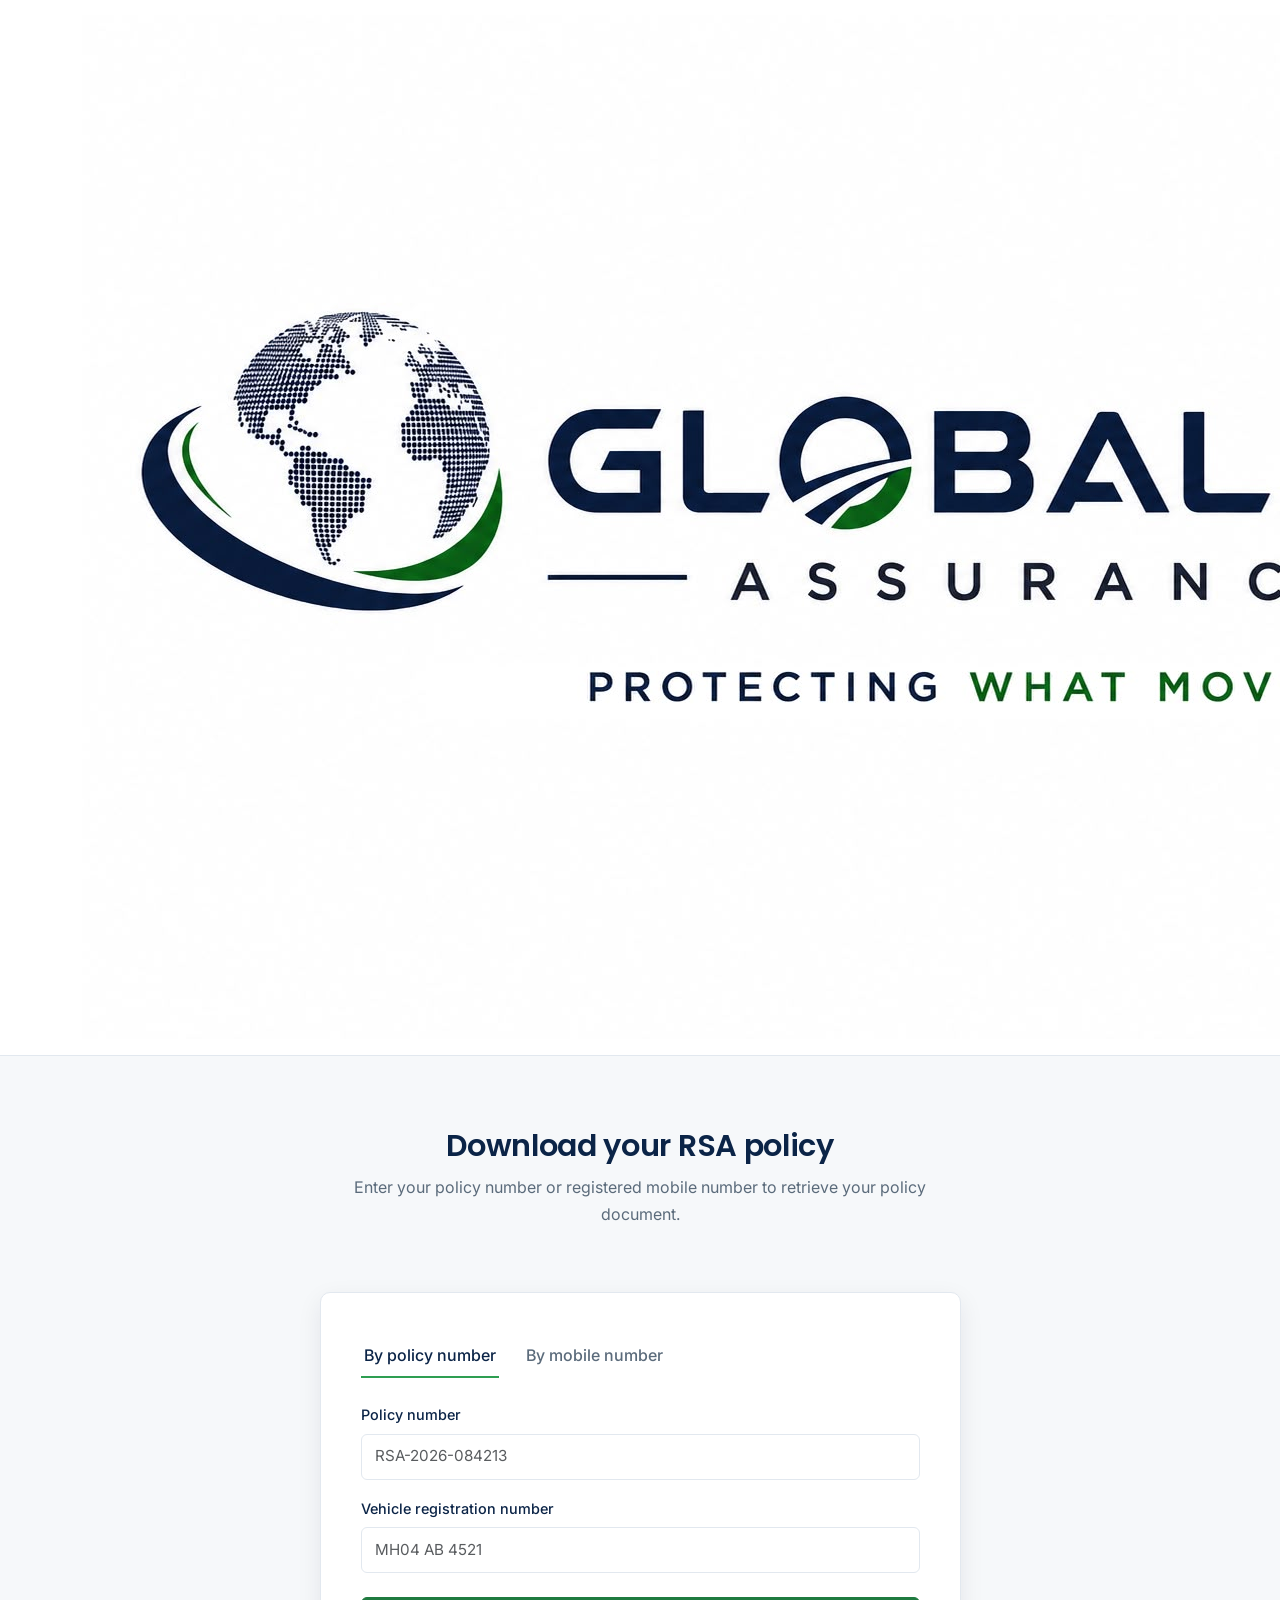
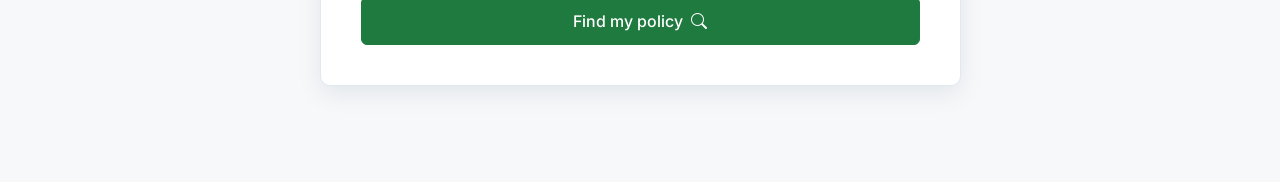
<file: policy-download.html>
<!DOCTYPE html>
<html lang="en">
<head>
<meta charset="UTF-8">
<meta name="viewport" content="width=device-width, initial-scale=1">
<title>Download Policy | GlobalAid Assurance</title>
<link rel="icon" href="assets/images/logo.jpg">
<link href="https://cdn.jsdelivr.net/npm/bootstrap@5.3.3/dist/css/bootstrap.min.css" rel="stylesheet">
<link href="https://cdn.jsdelivr.net/npm/bootstrap-icons@1.11.3/font/bootstrap-icons.css" rel="stylesheet">
<link href="https://fonts.googleapis.com/css2?family=Poppins:wght@500;600;700&family=Inter:wght@400;500;600&display=swap" rel="stylesheet">
<link href="assets/css/style.css" rel="stylesheet">
</head>
<body>

<nav class="navbar navbar-expand-lg ga-navbar">
  <div class="container">
    <a class="navbar-brand" href="index.html"><img src="assets/images/logo.jpg" alt="GlobalAid Assurance"></a>
    <button class="navbar-toggler" type="button" data-bs-toggle="collapse" data-bs-target="#navMain">
      <span class="navbar-toggler-icon"></span>
    </button>
    <div class="collapse navbar-collapse" id="navMain">
      <ul class="navbar-nav mx-auto">
        <li class="nav-item"><a class="nav-link" href="index.html">Home</a></li>
        <li class="nav-item"><a class="nav-link" href="get-policy.html">Get a Policy</a></li>
        <li class="nav-item"><a class="nav-link active" href="policy-download.html">Download Policy</a></li>
        <li class="nav-item"><a class="nav-link" href="dealer-onboarding.html">Dealer Onboarding</a></li>
      </ul>
      <div class="d-flex gap-2">
        <a href="login.html" class="btn btn-login btn-sm">Log in</a>
        <a href="register.html" class="btn btn-register btn-sm">Register</a>
      </div>
    </div>
  </div>
</nav>

<section class="section">
  <div class="container">
    <div class="row justify-content-center">
      <div class="col-lg-7 text-center mb-5">
        <h1 class="section-title">Download your RSA policy</h1>
        <p class="section-sub mx-auto">Enter your policy number or registered mobile number to retrieve your policy document.</p>
      </div>
    </div>

    <div class="row justify-content-center">
      <div class="col-lg-7">
        <div class="auth-card mb-4">
          <ul class="nav tab-toggle mb-4" id="lookupTabs">
            <li class="nav-item"><a class="nav-link active" href="#" data-mode="policy">By policy number</a></li>
            <li class="nav-item"><a class="nav-link" href="#" data-mode="mobile">By mobile number</a></li>
          </ul>
          <form onsubmit="return lookupPolicy(event)">
            <div id="byPolicy">
              <label class="form-label">Policy number</label>
              <input type="text" class="form-control mb-3" placeholder="RSA-2026-084213" required>
            </div>
            <div id="byMobile" style="display:none;">
              <label class="form-label">Registered mobile number</label>
              <div class="input-group mb-3">
                <span class="input-group-text" style="background:#F6F8FA;border-color:var(--border);">+91</span>
                <input type="tel" class="form-control" maxlength="10" pattern="[0-9]{10}" placeholder="98765 43210">
              </div>
            </div>
            <label class="form-label">Vehicle registration number</label>
            <input type="text" class="form-control mb-4" placeholder="MH04 AB 4521" required>
            <button type="submit" class="btn btn-primary-ga w-100">Find my policy <i class="bi bi-search ms-1"></i></button>
          </form>
        </div>

        <!-- Result -->
        <div id="result" style="display:none;">
          <div class="policy-card">
            <div class="d-flex justify-content-between align-items-start mb-3">
              <div>
                <div class="text-muted small">Roadside Assistance Policy</div>
                <div class="policy-no">RSA-2026-084213</div>
              </div>
              <span class="status-pill"><i class="bi bi-check-circle-fill"></i> Active</span>
            </div>
            <div class="row policy-meta g-3">
              <div class="col-6"><div class="label">Policyholder</div><div class="value">Rohit Sharma</div></div>
              <div class="col-6"><div class="label">Vehicle no.</div><div class="value">MH04 AB 4521</div></div>
              <div class="col-6"><div class="label">Plan</div><div class="value">RSA Gold — 4W</div></div>
              <div class="col-6"><div class="label">Issued on</div><div class="value">19 Sep 2026</div></div>
              <div class="col-6"><div class="label">Valid till</div><div class="value">18 Sep 2027</div></div>
              <div class="col-6"><div class="label">Cover</div><div class="value">Towing, Battery, Fuel, Flat tyre</div></div>
            </div>
            <div class="d-flex gap-2 mt-4">
              <button class="btn btn-primary-ga flex-fill" onclick="alert('In a live portal this downloads the policy PDF.')"><i class="bi bi-download me-1"></i> Download PDF</button>
              <button class="btn btn-outline-ga flex-fill" onclick="alert('A copy has been emailed to your registered email address.')"><i class="bi bi-envelope me-1"></i> Email me a copy</button>
            </div>
          </div>
        </div>

        <div id="notFound" style="display:none;" class="text-center py-4">
          <i class="bi bi-exclamation-circle" style="font-size:2.2rem;color:var(--text-muted);"></i>
          <h3 class="h6 mt-2">No matching policy found</h3>
          <p class="small">Double-check the details, or <a href="get-policy.html">get a new policy</a>.</p>
        </div>
      </div>
    </div>
  </div>
</section>

<script src="https://cdn.jsdelivr.net/npm/bootstrap@5.3.3/dist/js/bootstrap.bundle.min.js"></script>
<script>
document.querySelectorAll('#lookupTabs .nav-link').forEach(tab => {
  tab.addEventListener('click', e => {
    e.preventDefault();
    document.querySelectorAll('#lookupTabs .nav-link').forEach(t => t.classList.remove('active'));
    tab.classList.add('active');
    const mode = tab.dataset.mode;
    document.getElementById('byPolicy').style.display = mode === 'policy' ? 'block' : 'none';
    document.getElementById('byMobile').style.display = mode === 'mobile' ? 'block' : 'none';
    document.querySelector('#byPolicy input').required = mode === 'policy';
    document.querySelector('#byMobile input').required = mode === 'mobile';
  });
});
function lookupPolicy(e){
  e.preventDefault();
  document.getElementById('notFound').style.display = 'none';
  document.getElementById('result').style.display = 'block';
  document.getElementById('result').scrollIntoView({behavior:'smooth', block:'center'});
  return false;
}
</script>
</body>
</html>
</file>
<file: assets/css/style.css>
/* ==========================================================================
   GlobalAid Assurance — RSA Portal
   Design tokens
   ========================================================================== */
:root {
  --navy-900: #081A33;
  --navy-800: #0B2447;
  --navy-700: #123365;
  --green-600: #1F7A3F;
  --green-500: #2E9E52;
  --green-100: #E7F4EC;
  --bg: #F6F8FA;
  --surface: #FFFFFF;
  --text: #1C2530;
  --text-muted: #5B6B7B;
  --border: #E2E8EF;
  --radius: 10px;
  --shadow-sm: 0 1px 2px rgba(8, 26, 51, 0.06);
  --shadow-md: 0 8px 24px rgba(8, 26, 51, 0.08);
  --font-head: 'Poppins', 'Segoe UI', sans-serif;
  --font-body: 'Inter', 'Segoe UI', sans-serif;
}

* { box-sizing: border-box; }

html { scroll-behavior: smooth; }

body {
  font-family: var(--font-body);
  color: var(--text);
  background: var(--bg);
  -webkit-font-smoothing: antialiased;
}

h1, h2, h3, h4, h5, .display-font {
  font-family: var(--font-head);
  color: var(--navy-800);
  font-weight: 600;
  letter-spacing: -0.01em;
}

p { color: var(--text-muted); line-height: 1.7; }

a { color: var(--navy-700); text-decoration: none; }
a:hover { color: var(--green-600); }

:focus-visible {
  outline: 2px solid var(--green-500);
  outline-offset: 2px;
}

/* ---------- Navbar ---------- */
.ga-navbar {
  background: var(--surface);
  border-bottom: 1px solid var(--border);
  padding-top: .65rem;
  padding-bottom: .65rem;
}
.ga-navbar .navbar-brand img { /*height: 42px; width: auto;*/ }
.ga-navbar .nav-link {
  color: var(--navy-800);
  font-weight: 500;
  font-size: .95rem;
  margin: 0 .35rem;
}
.ga-navbar .nav-link.active { color: var(--green-600); }
.ga-navbar .btn-login {
  border: 1px solid var(--navy-800);
  color: var(--navy-800);
  font-weight: 500;
  border-radius: 6px;
  padding: .45rem 1.1rem;
}
.ga-navbar .btn-login:hover { background: var(--navy-800); color: #fff; }
.ga-navbar .btn-register {
  background: var(--green-600);
  border: 1px solid var(--green-600);
  color: #fff;
  font-weight: 500;
  border-radius: 6px;
  padding: .45rem 1.1rem;
}
.ga-navbar .btn-register:hover { background: var(--green-500); border-color: var(--green-500); }

/* ---------- Hero ---------- */
.hero {
  background: linear-gradient(180deg, var(--navy-900) 0%, var(--navy-800) 100%);
  color: #fff;
  padding: 5rem 0 6rem;
  position: relative;
  overflow: hidden;
}
.hero h1 { color: #fff; font-size: 2.6rem; }
.hero p.lead { color: #C6D2E3; max-width: 34rem; }
.hero .stat-value { font-family: var(--font-head); font-size: 1.6rem; color: #fff; font-weight: 600; }
.hero .stat-label { color: #9AAAC2; font-size: .82rem; }
.hero .stat + .stat { border-left: 1px solid rgba(255,255,255,.15); padding-left: 1.5rem; margin-left: 1.5rem; }

.hero-badge {
  display: inline-flex;
  align-items: center;
  gap: .5rem;
  background: rgba(46, 158, 82, .15);
  border: 1px solid rgba(46, 158, 82, .4);
  color: #A9E3BC;
  padding: .4rem .9rem;
  border-radius: 100px;
  font-size: .82rem;
  margin-bottom: 1.25rem;
}

/* ---------- Sections ---------- */
.section { padding: 4.5rem 0; }
.section-title { font-size: 1.9rem; margin-bottom: .6rem; }
.section-sub { max-width: 38rem; }

/* ---------- Feature blocks (bordered, not shadow-card cliché) ---------- */
.feature {
  border-left: 3px solid var(--green-500);
  background: var(--surface);
  border-radius: 4px;
  padding: 1.6rem 1.5rem;
  height: 100%;
  box-shadow: var(--shadow-sm);
}
.feature .icon-wrap {
  width: 46px; height: 46px;
  display: flex; align-items: center; justify-content: center;
  background: var(--green-100);
  color: var(--green-600);
  border-radius: 8px;
  font-size: 1.3rem;
  margin-bottom: 1rem;
}
.feature h3 { font-size: 1.1rem; margin-bottom: .5rem; }
.feature p { font-size: .92rem; margin-bottom: 0; }

/* ---------- Coverage strip ---------- */
.coverage-strip {
  background: var(--navy-800);
  color: #fff;
}
.coverage-strip .item { padding: 2rem 1rem; text-align: center; border-right: 1px solid rgba(255,255,255,.1); }
.coverage-strip .item:last-child { border-right: none; }
.coverage-strip .num { font-family: var(--font-head); font-size: 2rem; font-weight: 600; color: var(--green-500); }
.coverage-strip .label { color: #C6D2E3; font-size: .85rem; }

/* ---------- Auth / form cards ---------- */
.auth-shell {
  min-height: calc(100vh - 74px);
  display: flex;
  align-items: center;
  background: var(--bg);
  padding: 3rem 0;
}
.auth-card {
  background: var(--surface);
  border: 1px solid var(--border);
  border-radius: var(--radius);
  box-shadow: var(--shadow-md);
  padding: 2.5rem;
}
.auth-side {
  background: var(--navy-800);
  border-radius: var(--radius) 0 0 var(--radius);
  color: #fff;
  padding: 2.5rem;
  height: 100%;
  display: flex;
  flex-direction: column;
  justify-content: center;
}
.auth-side h2 { color: #fff; font-size: 1.5rem; }
.auth-side p { color: #C6D2E3; }
.auth-side ul { list-style: none; padding: 0; margin: 1.5rem 0 0; }
.auth-side ul li { padding: .4rem 0; color: #DCE6F2; font-size: .92rem; }
.auth-side ul li i { color: var(--green-500); margin-right: .6rem; }

.form-label { font-weight: 500; color: var(--navy-800); font-size: .9rem; }
.form-control, .form-select {
  border: 1px solid var(--border);
  border-radius: 6px;
  padding: .65rem .85rem;
  font-size: .95rem;
}
.form-control:focus, .form-select:focus {
  border-color: var(--green-500);
  box-shadow: 0 0 0 .2rem rgba(46,158,82,.12);
}

.otp-input {
  width: 3rem; height: 3.2rem;
  text-align: center;
  font-size: 1.3rem;
  font-family: var(--font-head);
}

.btn-primary-ga {
  background: var(--green-600);
  border: 1px solid var(--green-600);
  color: #fff;
  font-weight: 500;
  border-radius: 6px;
  padding: .7rem 1.2rem;
}
.btn-primary-ga:hover { background: var(--green-500); border-color: var(--green-500); color: #fff; }
.btn-outline-ga {
  border: 1px solid var(--navy-800);
  color: var(--navy-800);
  border-radius: 6px;
  font-weight: 500;
  padding: .7rem 1.2rem;
  background: transparent;
}
.btn-outline-ga:hover { background: var(--navy-800); color: #fff; }

.tab-toggle .nav-link {
  color: var(--text-muted);
  border-radius: 0;
  border-bottom: 2px solid transparent;
  font-weight: 500;
  padding: .6rem .2rem;
  margin-right: 1.5rem;
}
.tab-toggle .nav-link.active {
  color: var(--navy-800);
  background: transparent;
  border-bottom: 2px solid var(--green-500);
}

/* ---------- Stepper (dealer onboarding — genuine sequence) ---------- */
.stepper { display: flex; list-style: none; padding: 0; margin: 0 0 2.5rem; }
.stepper li {
  flex: 1;
  text-align: center;
  position: relative;
  font-size: .82rem;
  color: var(--text-muted);
}
.stepper li .circle {
  width: 34px; height: 34px;
  border-radius: 50%;
  background: var(--surface);
  border: 2px solid var(--border);
  color: var(--text-muted);
  display: flex; align-items: center; justify-content: center;
  margin: 0 auto .5rem;
  font-family: var(--font-head);
  font-weight: 600;
}
.stepper li::before {
  content: '';
  position: absolute;
  top: 17px; left: -50%;
  width: 100%; height: 2px;
  background: var(--border);
  z-index: -1;
}
.stepper li:first-child::before { display: none; }
.stepper li.active .circle,
.stepper li.done .circle { background: var(--green-600); border-color: var(--green-600); color: #fff; }
.stepper li.active { color: var(--navy-800); font-weight: 600; }
.stepper li.done::before { background: var(--green-600); }

.step-panel { display: none; }
.step-panel.active { display: block; }

/* ---------- Policy cards / result cards ---------- */
.policy-card {
  background: var(--surface);
  border: 1px solid var(--border);
  border-radius: var(--radius);
  padding: 1.75rem;
  box-shadow: var(--shadow-sm);
}
.policy-card .policy-no { font-family: var(--font-head); color: var(--navy-800); font-weight: 600; }
.status-pill {
  display: inline-flex; align-items: center; gap: .4rem;
  background: var(--green-100); color: var(--green-600);
  padding: .3rem .8rem; border-radius: 100px; font-size: .8rem; font-weight: 500;
}
.status-pill.pill-muted { background: #EEF1F5; color: var(--text-muted); }
.policy-meta { border-top: 1px dashed var(--border); margin-top: 1.25rem; padding-top: 1.25rem; }
.policy-meta .label { font-size: .78rem; color: var(--text-muted); text-transform: none; }
.policy-meta .value { font-weight: 600; color: var(--navy-800); font-size: .95rem; }

/* ---------- Footer ---------- */
footer.ga-footer { background: var(--navy-900); color: #B9C6DA; padding: 3rem 0 1.5rem; }
footer.ga-footer h5 { color: #fff; font-size: 1rem; margin-bottom: 1rem; }
footer.ga-footer a { color: #B9C6DA; }
footer.ga-footer a:hover { color: var(--green-500); }
footer.ga-footer .brand-line img { height: 34px; margin-bottom: .8rem; }
footer.ga-footer hr { border-color: rgba(255,255,255,.1); margin: 2rem 0 1.2rem; }
footer.ga-footer .fine { font-size: .8rem; color: #7C8CA5; }

/* ---------- Utility ---------- */
.text-green { color: var(--green-500) !important; }
.bg-shape {
  position: absolute; border-radius: 50%;
  background: radial-gradient(circle, rgba(46,158,82,.25), transparent 70%);
}

@media (max-width: 767.98px) {
  .hero { padding: 3rem 0 3.5rem; text-align: center; }
  .hero p.lead { margin-left: auto; margin-right: auto; }
  .hero .stat-row { justify-content: center; }
  .auth-side { border-radius: var(--radius) var(--radius) 0 0; }
}
</file>
